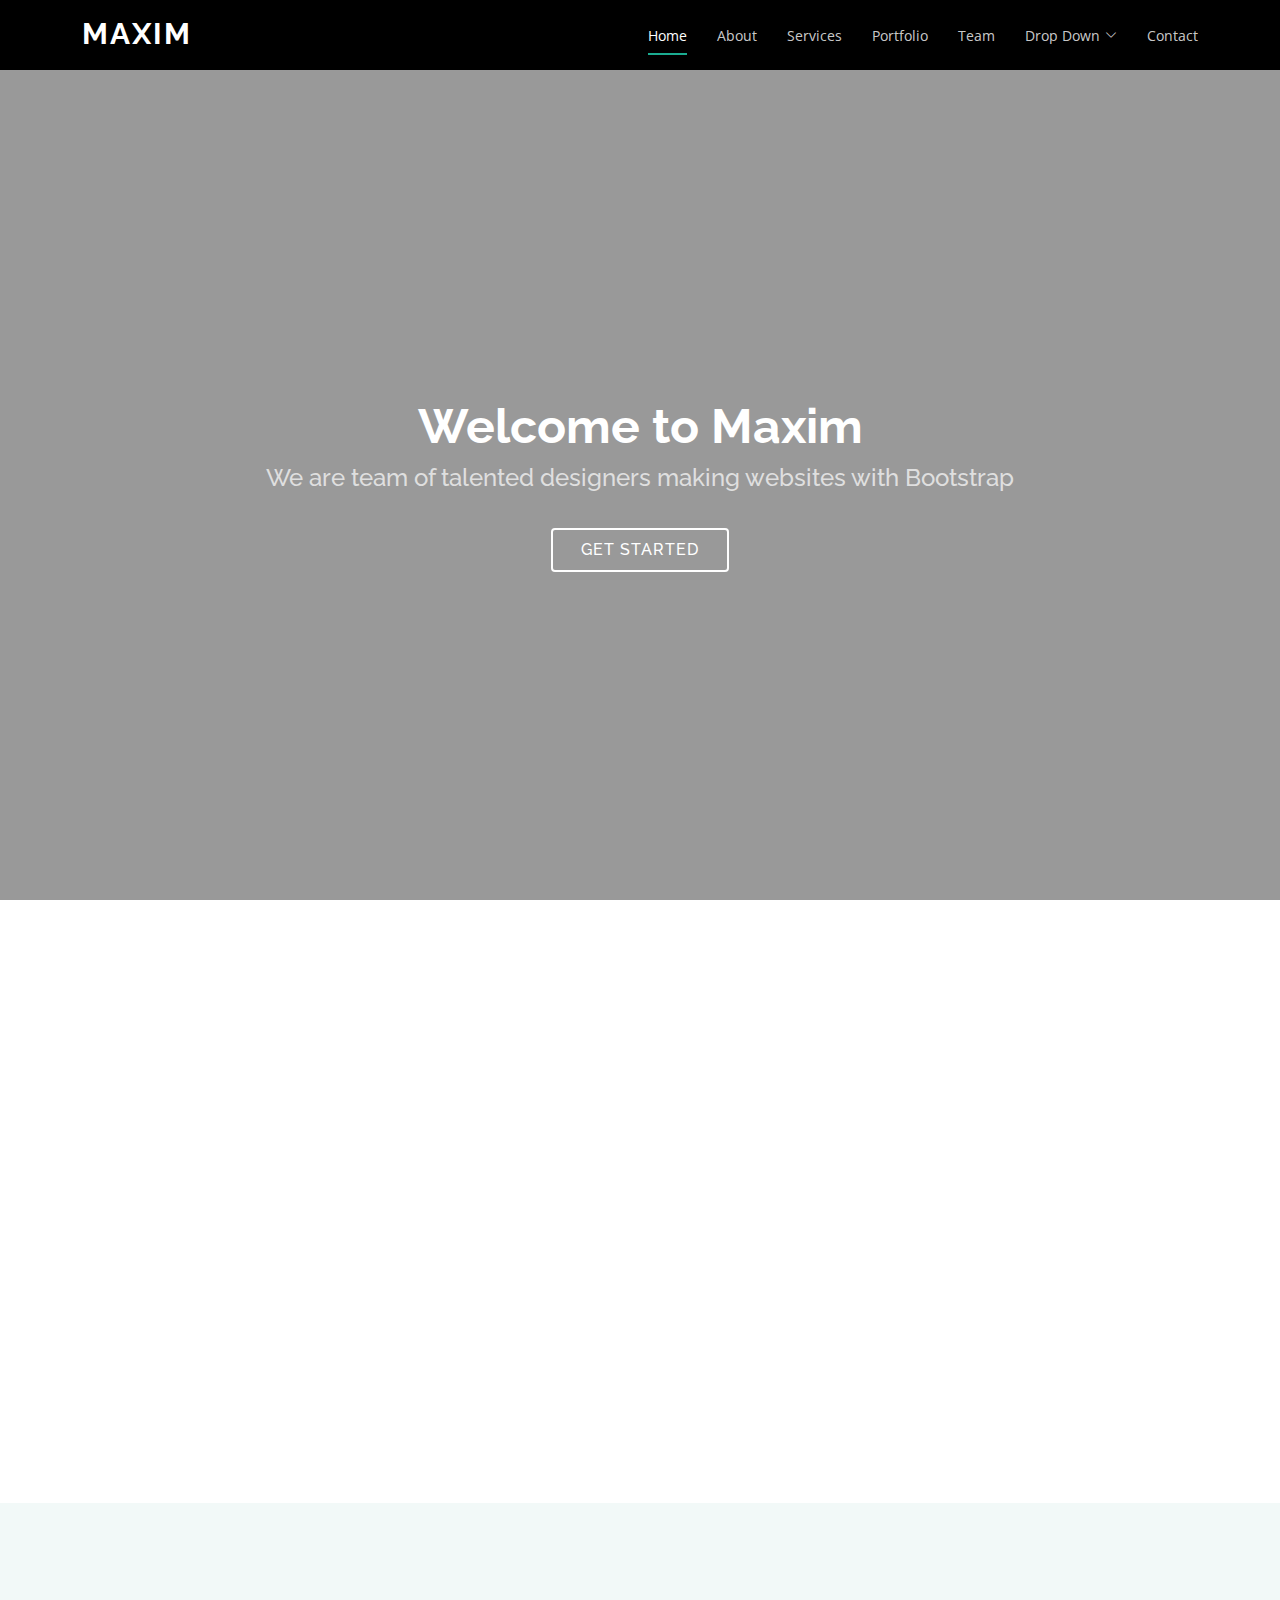
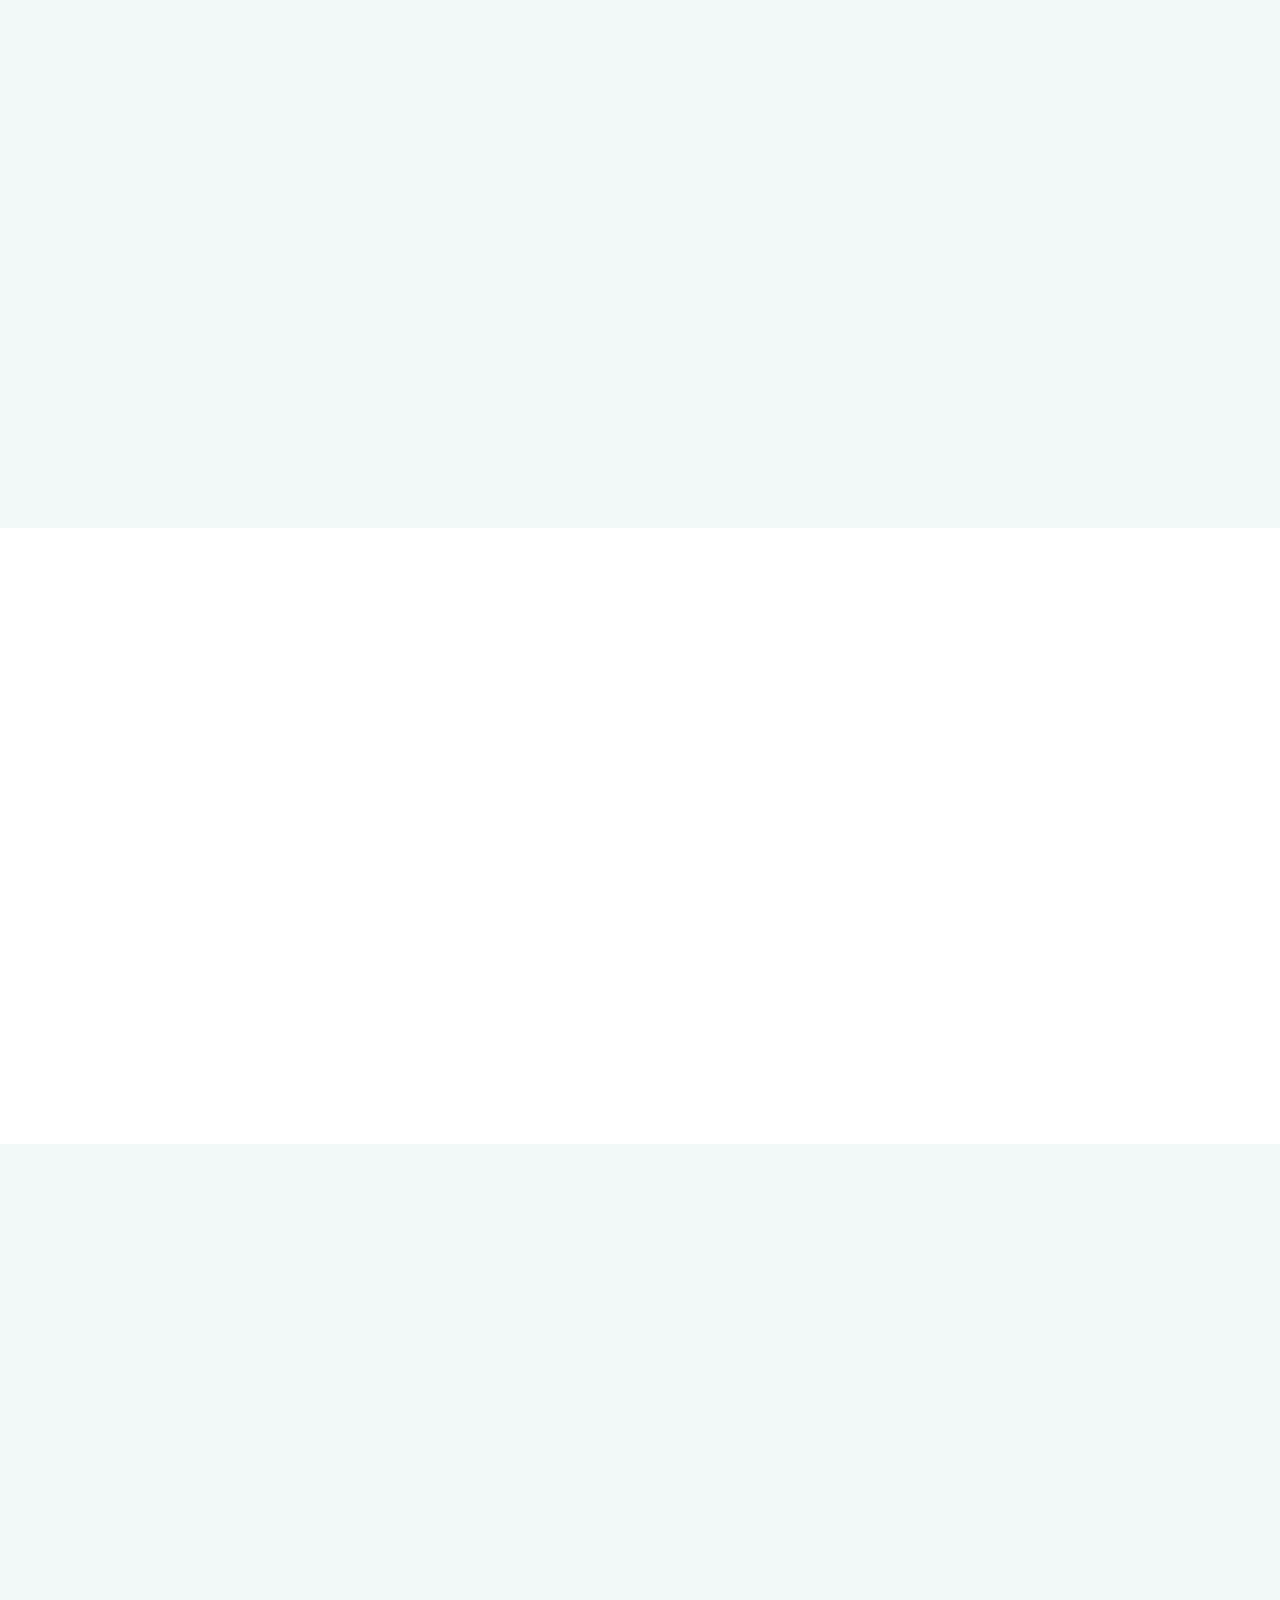
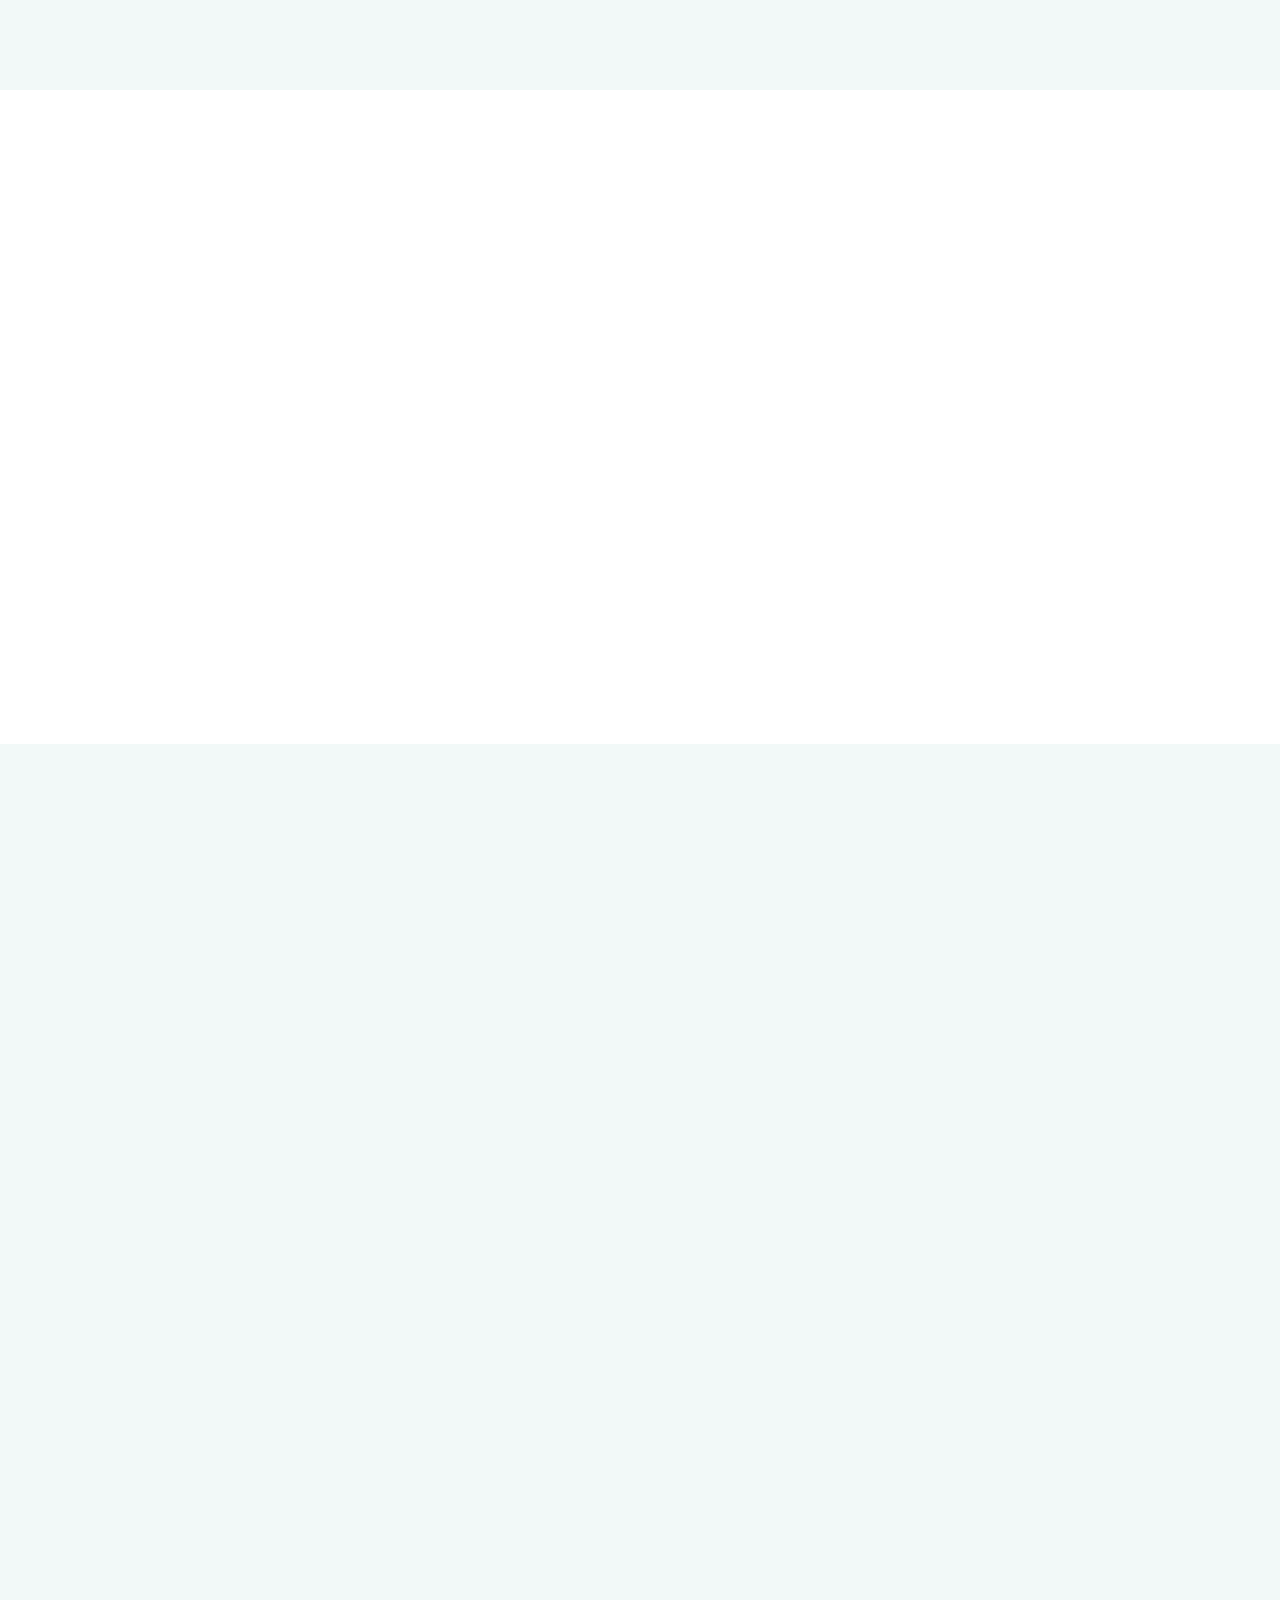
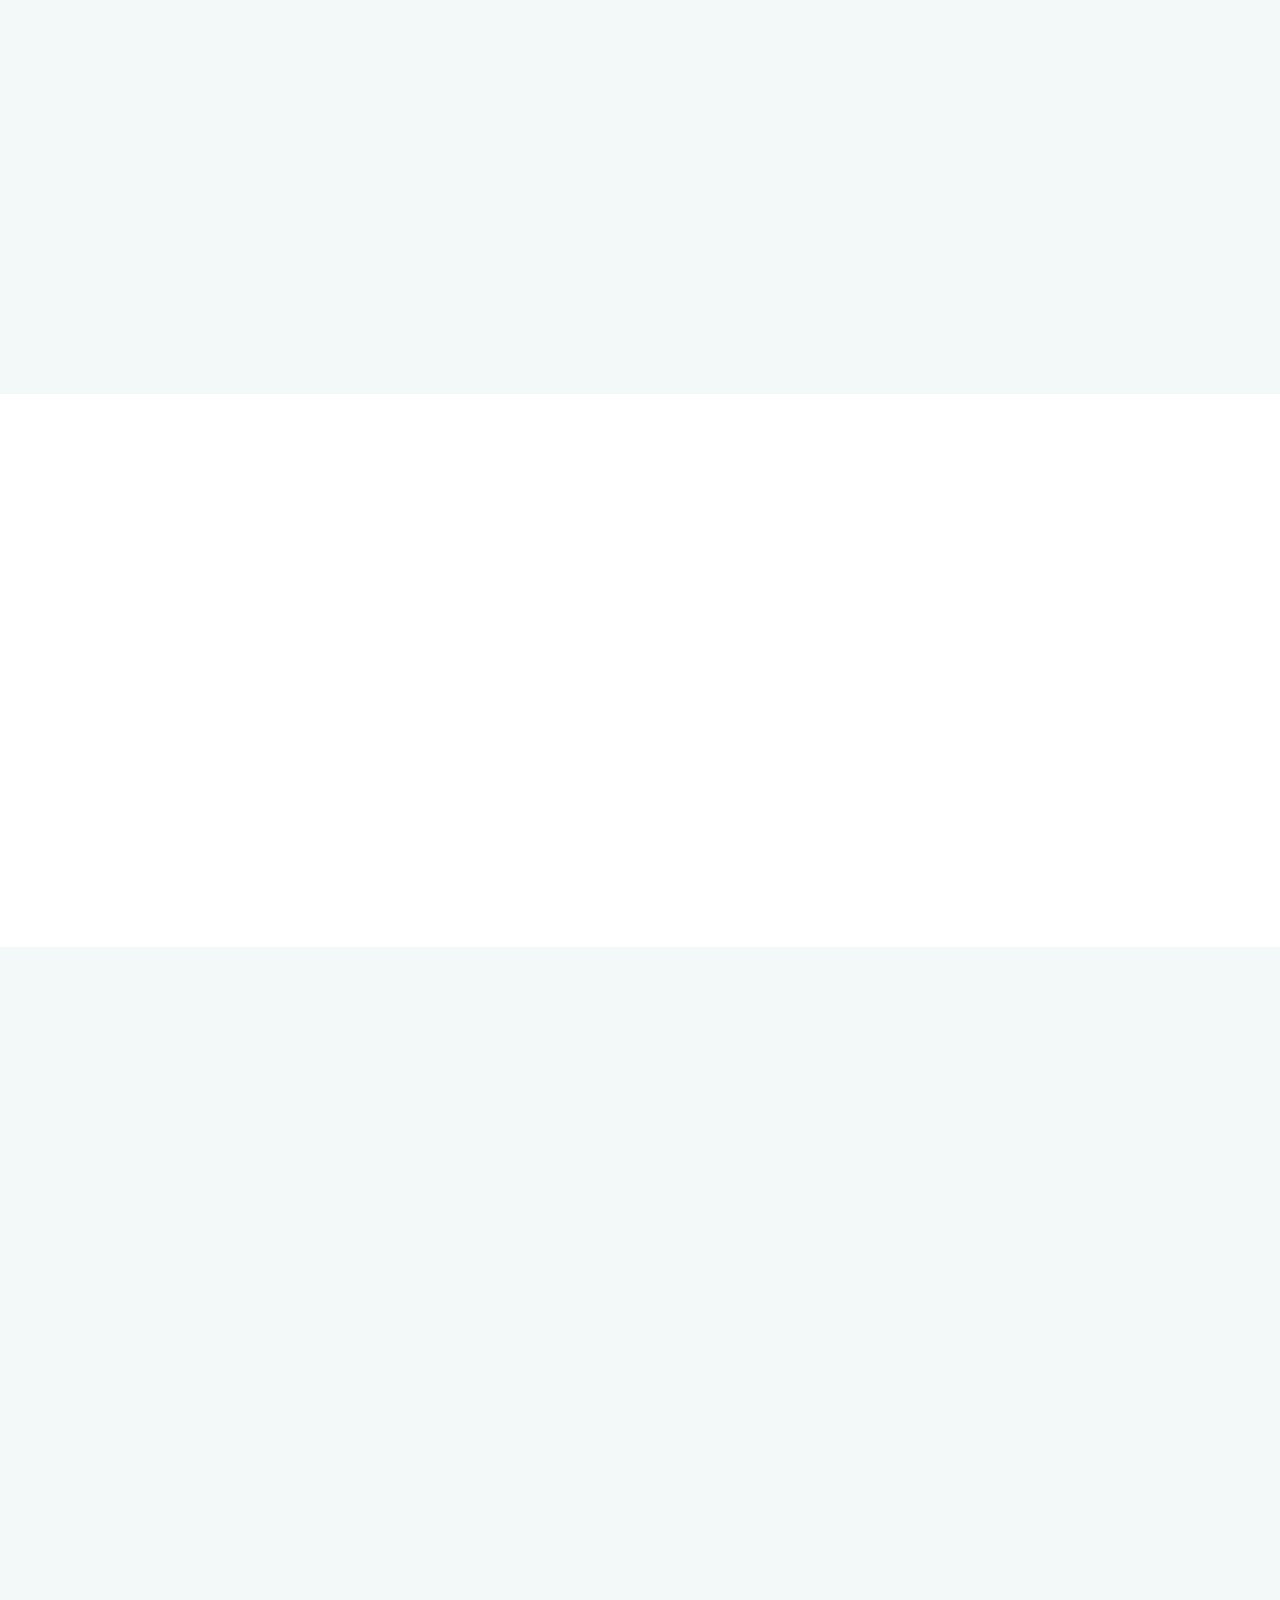
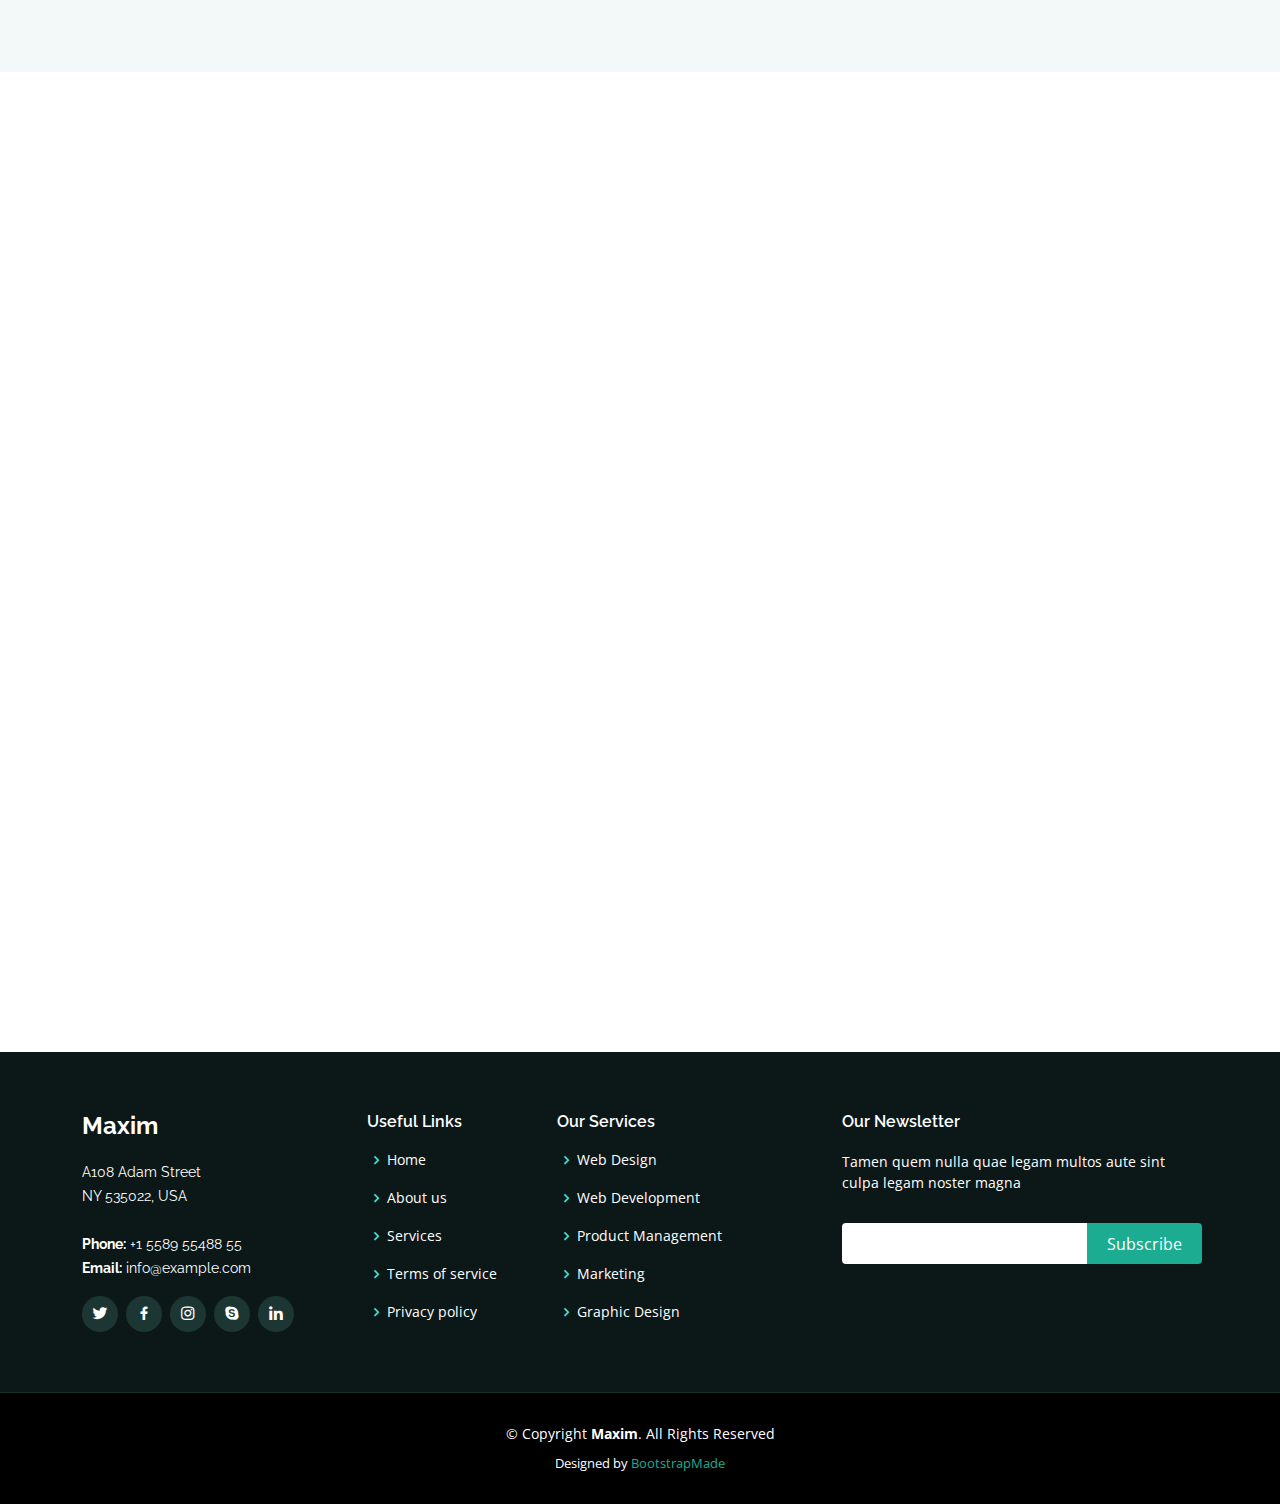
<file: index.html>
<!DOCTYPE html>
<html lang="en">

<head>
  <meta charset="utf-8">
  <meta content="width=device-width, initial-scale=1.0" name="viewport">

  <title>Maxim Bootstrap Template - Index</title>
  <meta content="" name="description">
  <meta content="" name="keywords">

  <!-- Favicons -->
  <link href="assets/img/favicon.png" rel="icon">
  <link href="assets/img/apple-touch-icon.png" rel="apple-touch-icon">

  <!-- Google Fonts -->
  <link href="https://fonts.googleapis.com/css?family=Open+Sans:300,300i,400,400i,600,600i,700,700i|Raleway:300,300i,400,400i,500,500i,600,600i,700,700i|Poppins:300,300i,400,400i,500,500i,600,600i,700,700i" rel="stylesheet">

  <!-- Vendor CSS Files -->
  <link href="assets/vendor/aos/aos.css" rel="stylesheet">
  <link href="assets/vendor/bootstrap/css/bootstrap.min.css" rel="stylesheet">
  <link href="assets/vendor/bootstrap-icons/bootstrap-icons.css" rel="stylesheet">
  <link href="assets/vendor/boxicons/css/boxicons.min.css" rel="stylesheet">
  <link href="assets/vendor/glightbox/css/glightbox.min.css" rel="stylesheet">
  <link href="assets/vendor/swiper/swiper-bundle.min.css" rel="stylesheet">

  <!-- Template Main CSS File -->
  <link href="assets/css/style.css" rel="stylesheet">

  <!-- =======================================================
  * Template Name: Maxim
  * Updated: Jul 27 2023 with Bootstrap v5.3.1
  * Template URL: https://bootstrapmade.com/maxim-free-onepage-bootstrap-theme/
  * Author: BootstrapMade.com
  * License: https://bootstrapmade.com/license/
  ======================================================== -->
</head>

<body>

  <!-- ======= Header ======= -->
  <header id="header" class="fixed-top d-flex align-items-center">
    <div class="container d-flex justify-content-between">

      <div class="logo">
        <h1><a href="index.html">Maxim</a></h1>
        <!-- Uncomment below if you prefer to use an image logo -->
        <!-- <a href="index.html"><img src="assets/img/logo.png" alt="" class="img-fluid"></a>-->
      </div>

      <nav id="navbar" class="navbar">
        <ul>
          <li><a class="nav-link scrollto active" href="#hero">Home</a></li>
          <li><a class="nav-link scrollto" href="#about">About</a></li>
          <li><a class="nav-link scrollto" href="#services">Services</a></li>
          <li><a class="nav-link scrollto " href="#portfolio">Portfolio</a></li>
          <li><a class="nav-link scrollto" href="#team">Team</a></li>
          <li class="dropdown"><a href="#"><span>Drop Down</span> <i class="bi bi-chevron-down"></i></a>
            <ul>
              <li><a href="#">Drop Down 1</a></li>
              <li class="dropdown"><a href="#"><span>Deep Drop Down</span> <i class="bi bi-chevron-right"></i></a>
                <ul>
                  <li><a href="#">Deep Drop Down 1</a></li>
                  <li><a href="#">Deep Drop Down 2</a></li>
                  <li><a href="#">Deep Drop Down 3</a></li>
                  <li><a href="#">Deep Drop Down 4</a></li>
                  <li><a href="#">Deep Drop Down 5</a></li>
                </ul>
              </li>
              <li><a href="#">Drop Down 2</a></li>
              <li><a href="#">Drop Down 3</a></li>
              <li><a href="#">Drop Down 4</a></li>
            </ul>
          </li>
          <li><a class="nav-link scrollto" href="#contact">Contact</a></li>
        </ul>
        <i class="bi bi-list mobile-nav-toggle"></i>
      </nav><!-- .navbar -->

    </div>
  </header><!-- End Header -->

  <!-- ======= Hero Section ======= -->
  <section id="hero" class="d-flex flex-column justify-content-center align-items-center">
    <div class="container text-center text-md-left" data-aos="fade-up">
      <h1>Welcome to Maxim</h1>
      <h2>We are team of talented designers making websites with Bootstrap</h2>
      <a href="#about" class="btn-get-started scrollto">Get Started</a>
    </div>
  </section><!-- End Hero -->

  <main id="main">

    <!-- ======= About Section ======= -->
    <section id="about" class="about">
      <div class="container">

        <div class="row">
          <div class="col-xl-6 col-lg-7" data-aos="fade-right">
            <img src="assets/img/about-img.jpg" class="img-fluid" alt="">
          </div>
          <div class="col-xl-6 col-lg-5 pt-5 pt-lg-0">
            <h3 data-aos="fade-up">Voluptatem dignissimos provident</h3>
            <p data-aos="fade-up">
              Lorem ipsum dolor sit amet, consectetur adipiscing elit, sed do eiusmod tempor incididunt ut labore et dolore magna aliqua.
            </p>
            <div class="icon-box" data-aos="fade-up">
              <i class="bx bx-receipt"></i>
              <h4>Corporis voluptates sit</h4>
              <p>Consequuntur sunt aut quasi enim aliquam quae harum pariatur laboris nisi ut aliquip</p>
            </div>

            <div class="icon-box" data-aos="fade-up" data-aos-delay="100">
              <i class="bx bx-cube-alt"></i>
              <h4>Ullamco laboris nisi</h4>
              <p>Excepteur sint occaecat cupidatat non proident, sunt in culpa qui officia deserunt</p>
            </div>

            <div class="icon-box" data-aos="fade-up" data-aos-delay="200">
              <i class="bx bx-cube-alt"></i>
              <h4>Ullamco laboris nisi</h4>
              <p>Excepteur sint occaecat cupidatat non proident, sunt in culpa qui officia deserunt</p>
            </div>

          </div>
        </div>

      </div>
    </section><!-- End About Section -->

    <!-- ======= Steps Section ======= -->
    <section id="steps" class="steps section-bg">
      <div class="container">

        <div class="row no-gutters">

          <div class="col-lg-4 col-md-6 content-item" data-aos="fade-in">
            <span>01</span>
            <h4>Lorem Ipsum</h4>
            <p>Ulamco laboris nisi ut aliquip ex ea commodo consequat. Et consectetur ducimus vero placeat</p>
          </div>

          <div class="col-lg-4 col-md-6 content-item" data-aos="fade-in" data-aos-delay="100">
            <span>02</span>
            <h4>Repellat Nihil</h4>
            <p>Dolorem est fugiat occaecati voluptate velit esse. Dicta veritatis dolor quod et vel dire leno para dest</p>
          </div>

          <div class="col-lg-4 col-md-6 content-item" data-aos="fade-in" data-aos-delay="200">
            <span>03</span>
            <h4> Ad ad velit qui</h4>
            <p>Molestiae officiis omnis illo asperiores. Aut doloribus vitae sunt debitis quo vel nam quis</p>
          </div>

          <div class="col-lg-4 col-md-6 content-item" data-aos="fade-in" data-aos-delay="300">
            <span>04</span>
            <h4>Repellendus molestiae</h4>
            <p>Inventore quo sint a sint rerum. Distinctio blanditiis deserunt quod soluta quod nam mider lando casa</p>
          </div>

          <div class="col-lg-4 col-md-6 content-item" data-aos="fade-in" data-aos-delay="400">
            <span>05</span>
            <h4>Sapiente Magnam</h4>
            <p>Vitae dolorem in deleniti ipsum omnis tempore voluptatem. Qui possimus est repellendus est quibusdam</p>
          </div>

          <div class="col-lg-4 col-md-6 content-item" data-aos="fade-in" data-aos-delay="500">
            <span>06</span>
            <h4>Facilis Impedit</h4>
            <p>Quis eum numquam veniam ea voluptatibus voluptas. Excepturi aut nostrum repudiandae voluptatibus corporis sequi</p>
          </div>

        </div>

      </div>
    </section><!-- End Steps Section -->

    <!-- ======= Features Section ======= -->
    <section id="features" class="features">
      <div class="container">

        <div class="row">
          <div class="col-lg-4 mb-5 mb-lg-0" data-aos="fade-right">
            <ul class="nav nav-tabs flex-column">
              <li class="nav-item">
                <a class="nav-link active show" data-bs-toggle="tab" href="#tab-1">
                  <h4>Modi sit est</h4>
                  <p>Quis excepturi porro totam sint earum quo nulla perspiciatis eius.</p>
                </a>
              </li>
              <li class="nav-item mt-2">
                <a class="nav-link" data-bs-toggle="tab" href="#tab-2">
                  <h4>Unde praesentium sed</h4>
                  <p>Voluptas vel esse repudiandae quo excepturi.</p>
                </a>
              </li>
              <li class="nav-item mt-2">
                <a class="nav-link" data-bs-toggle="tab" href="#tab-3">
                  <h4>Pariatur explicabo vel</h4>
                  <p>Velit veniam ipsa sit nihil blanditiis mollitia natus.</p>
                </a>
              </li>
              <li class="nav-item mt-2">
                <a class="nav-link" data-bs-toggle="tab" href="#tab-4">
                  <h4>Nostrum qui quasi</h4>
                  <p>Ratione hic sapiente nostrum doloremque illum nulla praesentium id</p>
                </a>
              </li>
            </ul>
          </div>
          <div class="col-lg-7 ml-auto" data-aos="fade-left">
            <div class="tab-content">
              <div class="tab-pane active show" id="tab-1">
                <figure>
                  <img src="assets/img/features-1.png" alt="" class="img-fluid">
                </figure>
              </div>
              <div class="tab-pane" id="tab-2">
                <figure>
                  <img src="assets/img/features-2.png" alt="" class="img-fluid">
                </figure>
              </div>
              <div class="tab-pane" id="tab-3">
                <figure>
                  <img src="assets/img/features-3.png" alt="" class="img-fluid">
                </figure>
              </div>
              <div class="tab-pane" id="tab-4">
                <figure>
                  <img src="assets/img/features-4.png" alt="" class="img-fluid">
                </figure>
              </div>
            </div>
          </div>
        </div>

      </div>
    </section><!-- End Features Section -->

    <!-- ======= Services Section ======= -->
    <section id="services" class="services section-bg">
      <div class="container">

        <div class="section-title" data-aos="fade-up">
          <h2>Services</h2>
          <p>Magnam dolores commodi suscipit. Necessitatibus eius consequatur ex aliquid fuga eum quidem. Sit sint consectetur velit. Quisquam quos quisquam cupiditate. Et nemo qui impedit suscipit alias ea. Quia fugiat sit in iste officiis commodi quidem hic quas.</p>
        </div>

        <div class="row">
          <div class="col-md-6 col-lg-3 d-flex align-items-stretch mb-5 mb-lg-0" data-aos="fade-up">
            <div class="icon-box icon-box-pink">
              <div class="icon"><i class="bx bxl-dribbble"></i></div>
              <h4 class="title"><a href="">Lorem Ipsum</a></h4>
              <p class="description">Voluptatum deleniti atque corrupti quos dolores et quas molestias excepturi sint occaecati cupiditate</p>
            </div>
          </div>

          <div class="col-md-6 col-lg-3 d-flex align-items-stretch mb-5 mb-lg-0" data-aos="fade-up" data-aos-delay="100">
            <div class="icon-box icon-box-cyan">
              <div class="icon"><i class="bx bx-file"></i></div>
              <h4 class="title"><a href="">Sed ut perspiciatis</a></h4>
              <p class="description">Duis aute irure dolor in reprehenderit in voluptate velit esse cillum dolore eu fugiat nulla</p>
            </div>
          </div>

          <div class="col-md-6 col-lg-3 d-flex align-items-stretch mb-5 mb-lg-0" data-aos="fade-up" data-aos-delay="200">
            <div class="icon-box icon-box-green">
              <div class="icon"><i class="bx bx-tachometer"></i></div>
              <h4 class="title"><a href="">Magni Dolores</a></h4>
              <p class="description">Excepteur sint occaecat cupidatat non proident, sunt in culpa qui officia deserunt mollit anim</p>
            </div>
          </div>

          <div class="col-md-6 col-lg-3 d-flex align-items-stretch mb-5 mb-lg-0" data-aos="fade-up" data-aos-delay="300">
            <div class="icon-box icon-box-blue">
              <div class="icon"><i class="bx bx-world"></i></div>
              <h4 class="title"><a href="">Nemo Enim</a></h4>
              <p class="description">At vero eos et accusamus et iusto odio dignissimos ducimus qui blanditiis praesentium voluptatum</p>
            </div>
          </div>

        </div>

      </div>
    </section><!-- End Services Section -->

    <!-- ======= Testimonials Section ======= -->
    <section id="testimonials" class="testimonials">
      <div class="container">

        <div class="section-title" data-aos="fade-up">
          <h2>Testimonials</h2>
          <p>Magnam dolores commodi suscipit. Necessitatibus eius consequatur ex aliquid fuga eum quidem. Sit sint consectetur velit. Quisquam quos quisquam cupiditate. Et nemo qui impedit suscipit alias ea. Quia fugiat sit in iste officiis commodi quidem hic quas.</p>
        </div>

        <div class="testimonials-slider swiper" data-aos="fade-up" data-aos-delay="100">
          <div class="swiper-wrapper">

            <div class="swiper-slide">
              <div class="testimonial-item">
                <p>
                  <i class="bx bxs-quote-alt-left quote-icon-left"></i>
                  Proin iaculis purus consequat sem cure digni ssim donec porttitora entum suscipit rhoncus. Accusantium quam, ultricies eget id, aliquam eget nibh et. Maecen aliquam, risus at semper.
                  <i class="bx bxs-quote-alt-right quote-icon-right"></i>
                </p>
                <img src="assets/img/testimonials/testimonials-1.jpg" class="testimonial-img" alt="">
                <h3>Saul Goodman</h3>
                <h4>Ceo &amp; Founder</h4>
              </div>
            </div><!-- End testimonial item -->

            <div class="swiper-slide">
              <div class="testimonial-item">
                <p>
                  <i class="bx bxs-quote-alt-left quote-icon-left"></i>
                  Export tempor illum tamen malis malis eram quae irure esse labore quem cillum quid cillum eram malis quorum velit fore eram velit sunt aliqua noster fugiat irure amet legam anim culpa.
                  <i class="bx bxs-quote-alt-right quote-icon-right"></i>
                </p>
                <img src="assets/img/testimonials/testimonials-2.jpg" class="testimonial-img" alt="">
                <h3>Sara Wilsson</h3>
                <h4>Designer</h4>
              </div>
            </div><!-- End testimonial item -->

            <div class="swiper-slide">
              <div class="testimonial-item">
                <p>
                  <i class="bx bxs-quote-alt-left quote-icon-left"></i>
                  Enim nisi quem export duis labore cillum quae magna enim sint quorum nulla quem veniam duis minim tempor labore quem eram duis noster aute amet eram fore quis sint minim.
                  <i class="bx bxs-quote-alt-right quote-icon-right"></i>
                </p>
                <img src="assets/img/testimonials/testimonials-3.jpg" class="testimonial-img" alt="">
                <h3>Jena Karlis</h3>
                <h4>Store Owner</h4>
              </div>
            </div><!-- End testimonial item -->

            <div class="swiper-slide">
              <div class="testimonial-item">
                <p>
                  <i class="bx bxs-quote-alt-left quote-icon-left"></i>
                  Fugiat enim eram quae cillum dolore dolor amet nulla culpa multos export minim fugiat minim velit minim dolor enim duis veniam ipsum anim magna sunt elit fore quem dolore labore illum veniam.
                  <i class="bx bxs-quote-alt-right quote-icon-right"></i>
                </p>
                <img src="assets/img/testimonials/testimonials-4.jpg" class="testimonial-img" alt="">
                <h3>Matt Brandon</h3>
                <h4>Freelancer</h4>
              </div>
            </div><!-- End testimonial item -->

            <div class="swiper-slide">
              <div class="testimonial-item">
                <p>
                  <i class="bx bxs-quote-alt-left quote-icon-left"></i>
                  Quis quorum aliqua sint quem legam fore sunt eram irure aliqua veniam tempor noster veniam enim culpa labore duis sunt culpa nulla illum cillum fugiat legam esse veniam culpa fore nisi cillum quid.
                  <i class="bx bxs-quote-alt-right quote-icon-right"></i>
                </p>
                <img src="assets/img/testimonials/testimonials-5.jpg" class="testimonial-img" alt="">
                <h3>John Larson</h3>
                <h4>Entrepreneur</h4>
              </div>
            </div><!-- End testimonial item -->

          </div>
          <div class="swiper-pagination"></div>
        </div>

      </div>
    </section><!-- End Testimonials Section -->

    <!-- ======= Portfolio Section ======= -->
    <section id="portfolio" class="portfolio section-bg">
      <div class="container">

        <div class="section-title" data-aos="fade-up">
          <h2>Portfolio</h2>
          <p>Magnam dolores commodi suscipit. Necessitatibus eius consequatur ex aliquid fuga eum quidem. Sit sint consectetur velit. Quisquam quos quisquam cupiditate. Et nemo qui impedit suscipit alias ea. Quia fugiat sit in iste officiis commodi quidem hic quas.</p>
        </div>

        <div class="row" data-aos="fade-up">
          <div class="col-lg-12 d-flex justify-content-center">
            <ul id="portfolio-flters">
              <li data-filter="*" class="filter-active">All</li>
              <li data-filter=".filter-app">App</li>
              <li data-filter=".filter-card">Card</li>
              <li data-filter=".filter-web">Web</li>
            </ul>
          </div>
        </div>

        <div class="row portfolio-container" data-aos="fade-up">

          <div class="col-lg-4 col-md-6 portfolio-item filter-app">
            <div class="portfolio-wrap">
              <img src="assets/img/portfolio/portfolio-1.jpg" class="img-fluid" alt="">
              <div class="portfolio-info">
                <h4>App 1</h4>
                <p>App</p>
                <div class="portfolio-links">
                  <a href="assets/img/portfolio/portfolio-1.jpg" data-gallery="portfolioGallery" class="portfolio-lightbox" title="App 1"><i class="bx bx-plus"></i></a>
                  <a href="portfolio-details.html" title="More Details"><i class="bx bx-link"></i></a>
                </div>
              </div>
            </div>
          </div>

          <div class="col-lg-4 col-md-6 portfolio-item filter-web">
            <div class="portfolio-wrap">
              <img src="assets/img/portfolio/portfolio-2.jpg" class="img-fluid" alt="">
              <div class="portfolio-info">
                <h4>Web 3</h4>
                <p>Web</p>
                <div class="portfolio-links">
                  <a href="assets/img/portfolio/portfolio-2.jpg" data-gallery="portfolioGallery" class="portfolio-lightbox" title="Web 3"><i class="bx bx-plus"></i></a>
                  <a href="portfolio-details.html" title="More Details"><i class="bx bx-link"></i></a>
                </div>
              </div>
            </div>
          </div>

          <div class="col-lg-4 col-md-6 portfolio-item filter-app">
            <div class="portfolio-wrap">
              <img src="assets/img/portfolio/portfolio-3.jpg" class="img-fluid" alt="">
              <div class="portfolio-info">
                <h4>App 2</h4>
                <p>App</p>
                <div class="portfolio-links">
                  <a href="assets/img/portfolio/portfolio-3.jpg" data-gallery="portfolioGallery" class="portfolio-lightbox" title="App 2"><i class="bx bx-plus"></i></a>
                  <a href="portfolio-details.html" title="More Details"><i class="bx bx-link"></i></a>
                </div>
              </div>
            </div>
          </div>

          <div class="col-lg-4 col-md-6 portfolio-item filter-card">
            <div class="portfolio-wrap">
              <img src="assets/img/portfolio/portfolio-4.jpg" class="img-fluid" alt="">
              <div class="portfolio-info">
                <h4>Card 2</h4>
                <p>Card</p>
                <div class="portfolio-links">
                  <a href="assets/img/portfolio/portfolio-4.jpg" data-gallery="portfolioGallery" class="portfolio-lightbox" title="Card 2"><i class="bx bx-plus"></i></a>
                  <a href="portfolio-details.html" title="More Details"><i class="bx bx-link"></i></a>
                </div>
              </div>
            </div>
          </div>

          <div class="col-lg-4 col-md-6 portfolio-item filter-web">
            <div class="portfolio-wrap">
              <img src="assets/img/portfolio/portfolio-5.jpg" class="img-fluid" alt="">
              <div class="portfolio-info">
                <h4>Web 2</h4>
                <p>Web</p>
                <div class="portfolio-links">
                  <a href="assets/img/portfolio/portfolio-5.jpg" data-gallery="portfolioGallery" class="portfolio-lightbox" title="Web 2"><i class="bx bx-plus"></i></a>
                  <a href="portfolio-details.html" title="More Details"><i class="bx bx-link"></i></a>
                </div>
              </div>
            </div>
          </div>

          <div class="col-lg-4 col-md-6 portfolio-item filter-app">
            <div class="portfolio-wrap">
              <img src="assets/img/portfolio/portfolio-6.jpg" class="img-fluid" alt="">
              <div class="portfolio-info">
                <h4>App 3</h4>
                <p>App</p>
                <div class="portfolio-links">
                  <a href="assets/img/portfolio/portfolio-6.jpg" data-gallery="portfolioGallery" class="portfolio-lightbox" title="App 3"><i class="bx bx-plus"></i></a>
                  <a href="portfolio-details.html" title="More Details"><i class="bx bx-link"></i></a>
                </div>
              </div>
            </div>
          </div>

          <div class="col-lg-4 col-md-6 portfolio-item filter-card">
            <div class="portfolio-wrap">
              <img src="assets/img/portfolio/portfolio-7.jpg" class="img-fluid" alt="">
              <div class="portfolio-info">
                <h4>Card 1</h4>
                <p>Card</p>
                <div class="portfolio-links">
                  <a href="assets/img/portfolio/portfolio-7.jpg" data-gallery="portfolioGallery" class="portfolio-lightbox" title="Card 1"><i class="bx bx-plus"></i></a>
                  <a href="portfolio-details.html" title="More Details"><i class="bx bx-link"></i></a>
                </div>
              </div>
            </div>
          </div>

          <div class="col-lg-4 col-md-6 portfolio-item filter-card">
            <div class="portfolio-wrap">
              <img src="assets/img/portfolio/portfolio-8.jpg" class="img-fluid" alt="">
              <div class="portfolio-info">
                <h4>Card 3</h4>
                <p>Card</p>
                <div class="portfolio-links">
                  <a href="assets/img/portfolio/portfolio-8.jpg" data-gallery="portfolioGallery" class="portfolio-lightbox" title="Card 3"><i class="bx bx-plus"></i></a>
                  <a href="portfolio-details.html" title="More Details"><i class="bx bx-link"></i></a>
                </div>
              </div>
            </div>
          </div>

          <div class="col-lg-4 col-md-6 portfolio-item filter-web">
            <div class="portfolio-wrap">
              <img src="assets/img/portfolio/portfolio-9.jpg" class="img-fluid" alt="">
              <div class="portfolio-info">
                <h4>Web 3</h4>
                <p>Web</p>
                <div class="portfolio-links">
                  <a href="assets/img/portfolio/portfolio-9.jpg" data-gallery="portfolioGallery" class="portfolio-lightbox" title="Web 3"><i class="bx bx-plus"></i></a>
                  <a href="portfolio-details.html" title="More Details"><i class="bx bx-link"></i></a>
                </div>
              </div>
            </div>
          </div>

        </div>

      </div>
    </section><!-- End Portfolio Section -->

    <!-- ======= Team Section ======= -->
    <section id="team" class="team">
      <div class="container">

        <div class="section-title" data-aos="fade-up">
          <h2>Team</h2>
          <p>Magnam dolores commodi suscipit. Necessitatibus eius consequatur ex aliquid fuga eum quidem. Sit sint consectetur velit. Quisquam quos quisquam cupiditate. Et nemo qui impedit suscipit alias ea. Quia fugiat sit in iste officiis commodi quidem hic quas.</p>
        </div>

        <div class="row">

          <div class="col-xl-3 col-lg-4 col-md-6" data-aos="fade-up">
            <div class="member">
              <img src="assets/img/team/team-1.jpg" class="img-fluid" alt="">
              <div class="member-info">
                <div class="member-info-content">
                  <h4>Walter White</h4>
                  <span>Chief Executive Officer</span>
                </div>
                <div class="social">
                  <a href=""><i class="bi bi-twitter"></i></a>
                  <a href=""><i class="bi bi-facebook"></i></a>
                  <a href=""><i class="bi bi-instagram"></i></a>
                  <a href=""><i class="bi bi-linkedin"></i></a>
                </div>
              </div>
            </div>
          </div>

          <div class="col-xl-3 col-lg-4 col-md-6" data-aos="fade-up" data-aos-delay="100">
            <div class="member">
              <img src="assets/img/team/team-2.jpg" class="img-fluid" alt="">
              <div class="member-info">
                <div class="member-info-content">
                  <h4>Sarah Jhonson</h4>
                  <span>Product Manager</span>
                </div>
                <div class="social">
                  <a href=""><i class="bi bi-twitter"></i></a>
                  <a href=""><i class="bi bi-facebook"></i></a>
                  <a href=""><i class="bi bi-instagram"></i></a>
                  <a href=""><i class="bi bi-linkedin"></i></a>
                </div>
              </div>
            </div>
          </div>

          <div class="col-xl-3 col-lg-4 col-md-6" data-aos="fade-up" data-aos-delay="200">
            <div class="member">
              <img src="assets/img/team/team-3.jpg" class="img-fluid" alt="">
              <div class="member-info">
                <div class="member-info-content">
                  <h4>William Anderson</h4>
                  <span>CTO</span>
                </div>
                <div class="social">
                  <a href=""><i class="bi bi-twitter"></i></a>
                  <a href=""><i class="bi bi-facebook"></i></a>
                  <a href=""><i class="bi bi-instagram"></i></a>
                  <a href=""><i class="bi bi-linkedin"></i></a>
                </div>
              </div>
            </div>
          </div>

          <div class="col-xl-3 col-lg-4 col-md-6" data-aos="fade-up" data-aos-delay="300">
            <div class="member">
              <img src="assets/img/team/team-4.jpg" class="img-fluid" alt="">
              <div class="member-info">
                <div class="member-info-content">
                  <h4>Amanda Jepson</h4>
                  <span>Accountant</span>
                </div>
                <div class="social">
                  <a href=""><i class="bi bi-twitter"></i></a>
                  <a href=""><i class="bi bi-facebook"></i></a>
                  <a href=""><i class="bi bi-instagram"></i></a>
                  <a href=""><i class="bi bi-linkedin"></i></a>
                </div>
              </div>
            </div>
          </div>

        </div>

      </div>
    </section><!-- End Team Section -->

    <!-- ======= F.A.Q Section ======= -->
    <section id="faq" class="faq section-bg">
      <div class="container">

        <div class="section-title" data-aos="fade-up">
          <h2>F.A.Q</h2>
          <p>Magnam dolores commodi suscipit. Necessitatibus eius consequatur ex aliquid fuga eum quidem. Sit sint consectetur velit. Quisquam quos quisquam cupiditate. Et nemo qui impedit suscipit alias ea. Quia fugiat sit in iste officiis commodi quidem hic quas.</p>
        </div>

        <div class="faq-list">
          <ul>
            <li data-aos="fade-up">
              <i class="bx bx-help-circle icon-help"></i> <a data-bs-toggle="collapse" class="collapse" data-bs-target="#faq-list-1">Non consectetur a erat nam at lectus urna duis? <i class="bx bx-chevron-down icon-show"></i><i class="bx bx-chevron-up icon-close"></i></a>
              <div id="faq-list-1" class="collapse show" data-bs-parent=".faq-list">
                <p>
                  Feugiat pretium nibh ipsum consequat. Tempus iaculis urna id volutpat lacus laoreet non curabitur gravida. Venenatis lectus magna fringilla urna porttitor rhoncus dolor purus non.
                </p>
              </div>
            </li>

            <li data-aos="fade-up" data-aos-delay="100">
              <i class="bx bx-help-circle icon-help"></i> <a data-bs-toggle="collapse" data-bs-target="#faq-list-2" class="collapsed">Feugiat scelerisque varius morbi enim nunc? <i class="bx bx-chevron-down icon-show"></i><i class="bx bx-chevron-up icon-close"></i></a>
              <div id="faq-list-2" class="collapse" data-bs-parent=".faq-list">
                <p>
                  Dolor sit amet consectetur adipiscing elit pellentesque habitant morbi. Id interdum velit laoreet id donec ultrices. Fringilla phasellus faucibus scelerisque eleifend donec pretium. Est pellentesque elit ullamcorper dignissim. Mauris ultrices eros in cursus turpis massa tincidunt dui.
                </p>
              </div>
            </li>

            <li data-aos="fade-up" data-aos-delay="200">
              <i class="bx bx-help-circle icon-help"></i> <a data-bs-toggle="collapse" data-bs-target="#faq-list-3" class="collapsed">Dolor sit amet consectetur adipiscing elit? <i class="bx bx-chevron-down icon-show"></i><i class="bx bx-chevron-up icon-close"></i></a>
              <div id="faq-list-3" class="collapse" data-bs-parent=".faq-list">
                <p>
                  Eleifend mi in nulla posuere sollicitudin aliquam ultrices sagittis orci. Faucibus pulvinar elementum integer enim. Sem nulla pharetra diam sit amet nisl suscipit. Rutrum tellus pellentesque eu tincidunt. Lectus urna duis convallis convallis tellus. Urna molestie at elementum eu facilisis sed odio morbi quis
                </p>
              </div>
            </li>

            <li data-aos="fade-up" data-aos-delay="300">
              <i class="bx bx-help-circle icon-help"></i> <a data-bs-toggle="collapse" data-bs-target="#faq-list-4" class="collapsed">Tempus quam pellentesque nec nam aliquam sem et tortor consequat? <i class="bx bx-chevron-down icon-show"></i><i class="bx bx-chevron-up icon-close"></i></a>
              <div id="faq-list-4" class="collapse" data-bs-parent=".faq-list">
                <p>
                  Molestie a iaculis at erat pellentesque adipiscing commodo. Dignissim suspendisse in est ante in. Nunc vel risus commodo viverra maecenas accumsan. Sit amet nisl suscipit adipiscing bibendum est. Purus gravida quis blandit turpis cursus in.
                </p>
              </div>
            </li>

            <li data-aos="fade-up" data-aos-delay="400">
              <i class="bx bx-help-circle icon-help"></i> <a data-bs-toggle="collapse" data-bs-target="#faq-list-5" class="collapsed">Tortor vitae purus faucibus ornare. Varius vel pharetra vel turpis nunc eget lorem dolor? <i class="bx bx-chevron-down icon-show"></i><i class="bx bx-chevron-up icon-close"></i></a>
              <div id="faq-list-5" class="collapse" data-bs-parent=".faq-list">
                <p>
                  Laoreet sit amet cursus sit amet dictum sit amet justo. Mauris vitae ultricies leo integer malesuada nunc vel. Tincidunt eget nullam non nisi est sit amet. Turpis nunc eget lorem dolor sed. Ut venenatis tellus in metus vulputate eu scelerisque.
                </p>
              </div>
            </li>

          </ul>
        </div>

      </div>
    </section><!-- End F.A.Q Section -->

    <!-- ======= Contact Section ======= -->
    <section id="contact" class="contact">
      <div class="container">

        <div class="section-title" data-aos="fade-up">
          <h2>Contact</h2>
          <p>Magnam dolores commodi suscipit. Necessitatibus eius consequatur ex aliquid fuga eum quidem. Sit sint consectetur velit. Quisquam quos quisquam cupiditate. Et nemo qui impedit suscipit alias ea. Quia fugiat sit in iste officiis commodi quidem hic quas.</p>
        </div>

        <div class="row no-gutters justify-content-center" data-aos="fade-up">

          <div class="col-lg-5 d-flex align-items-stretch">
            <div class="info">
              <div class="address">
                <i class="bi bi-geo-alt"></i>
                <h4>Location:</h4>
                <p>A108 Adam Street, New York, NY 535022</p>
              </div>

              <div class="email mt-4">
                <i class="bi bi-envelope"></i>
                <h4>Email:</h4>
                <p>info@example.com</p>
              </div>

              <div class="phone mt-4">
                <i class="bi bi-phone"></i>
                <h4>Call:</h4>
                <p>+1 5589 55488 55s</p>
              </div>

            </div>

          </div>

          <div class="col-lg-5 d-flex align-items-stretch">
            <iframe style="border:0; width: 100%; height: 270px;" src="https://www.google.com/maps/embed?pb=!1m14!1m8!1m3!1d12097.433213460943!2d-74.0062269!3d40.7101282!3m2!1i1024!2i768!4f13.1!3m3!1m2!1s0x0%3A0xb89d1fe6bc499443!2sDowntown+Conference+Center!5e0!3m2!1smk!2sbg!4v1539943755621" frameborder="0" allowfullscreen></iframe>
          </div>

        </div>

        <div class="row mt-5 justify-content-center" data-aos="fade-up">
          <div class="col-lg-10">
            <form action="forms/contact.php" method="post" role="form" class="php-email-form">
              <div class="row">
                <div class="col-md-6 form-group">
                  <input type="text" name="name" class="form-control" id="name" placeholder="Your Name" required>
                </div>
                <div class="col-md-6 form-group mt-3 mt-md-0">
                  <input type="email" class="form-control" name="email" id="email" placeholder="Your Email" required>
                </div>
              </div>
              <div class="form-group mt-3">
                <input type="text" class="form-control" name="subject" id="subject" placeholder="Subject" required>
              </div>
              <div class="form-group mt-3">
                <textarea class="form-control" name="message" rows="5" placeholder="Message" required></textarea>
              </div>
              <div class="my-3">
                <div class="loading">Loading</div>
                <div class="error-message"></div>
                <div class="sent-message">Your message has been sent. Thank you!</div>
              </div>
              <div class="text-center"><button type="submit">Send Message</button></div>
            </form>
          </div>

        </div>

      </div>
    </section><!-- End Contact Section -->

  </main><!-- End #main -->

  <!-- ======= Footer ======= -->
  <footer id="footer">
    <div class="footer-top">
      <div class="container">
        <div class="row">

          <div class="col-lg-3 col-md-6">
            <div class="footer-info">
              <h3>Maxim</h3>
              <p>
                A108 Adam Street <br>
                NY 535022, USA<br><br>
                <strong>Phone:</strong> +1 5589 55488 55<br>
                <strong>Email:</strong> info@example.com<br>
              </p>
              <div class="social-links mt-3">
                <a href="#" class="twitter"><i class="bx bxl-twitter"></i></a>
                <a href="#" class="facebook"><i class="bx bxl-facebook"></i></a>
                <a href="#" class="instagram"><i class="bx bxl-instagram"></i></a>
                <a href="#" class="google-plus"><i class="bx bxl-skype"></i></a>
                <a href="#" class="linkedin"><i class="bx bxl-linkedin"></i></a>
              </div>
            </div>
          </div>

          <div class="col-lg-2 col-md-6 footer-links">
            <h4>Useful Links</h4>
            <ul>
              <li><i class="bx bx-chevron-right"></i> <a href="#">Home</a></li>
              <li><i class="bx bx-chevron-right"></i> <a href="#">About us</a></li>
              <li><i class="bx bx-chevron-right"></i> <a href="#">Services</a></li>
              <li><i class="bx bx-chevron-right"></i> <a href="#">Terms of service</a></li>
              <li><i class="bx bx-chevron-right"></i> <a href="#">Privacy policy</a></li>
            </ul>
          </div>

          <div class="col-lg-3 col-md-6 footer-links">
            <h4>Our Services</h4>
            <ul>
              <li><i class="bx bx-chevron-right"></i> <a href="#">Web Design</a></li>
              <li><i class="bx bx-chevron-right"></i> <a href="#">Web Development</a></li>
              <li><i class="bx bx-chevron-right"></i> <a href="#">Product Management</a></li>
              <li><i class="bx bx-chevron-right"></i> <a href="#">Marketing</a></li>
              <li><i class="bx bx-chevron-right"></i> <a href="#">Graphic Design</a></li>
            </ul>
          </div>

          <div class="col-lg-4 col-md-6 footer-newsletter">
            <h4>Our Newsletter</h4>
            <p>Tamen quem nulla quae legam multos aute sint culpa legam noster magna</p>
            <form action="" method="post">
              <input type="email" name="email"><input type="submit" value="Subscribe">
            </form>

          </div>

        </div>
      </div>
    </div>

    <div class="container">
      <div class="copyright">
        &copy; Copyright <strong><span>Maxim</span></strong>. All Rights Reserved
      </div>
      <div class="credits">
        <!-- All the links in the footer should remain intact. -->
        <!-- You can delete the links only if you purchased the pro version. -->
        <!-- Licensing information: https://bootstrapmade.com/license/ -->
        <!-- Purchase the pro version with working PHP/AJAX contact form: https://bootstrapmade.com/maxim-free-onepage-bootstrap-theme/ -->
        Designed by <a href="https://bootstrapmade.com/">BootstrapMade</a>
      </div>
    </div>
  </footer><!-- End Footer -->

  <a href="#" class="back-to-top d-flex align-items-center justify-content-center"><i class="bi bi-arrow-up-short"></i></a>

  <!-- Vendor JS Files -->
  <script src="assets/vendor/aos/aos.js"></script>
  <script src="assets/vendor/bootstrap/js/bootstrap.bundle.min.js"></script>
  <script src="assets/vendor/glightbox/js/glightbox.min.js"></script>
  <script src="assets/vendor/isotope-layout/isotope.pkgd.min.js"></script>
  <script src="assets/vendor/swiper/swiper-bundle.min.js"></script>
  <script src="assets/vendor/php-email-form/validate.js"></script>

  <!-- Template Main JS File -->
  <script src="assets/js/main.js"></script>

</body>

</html>
</file>
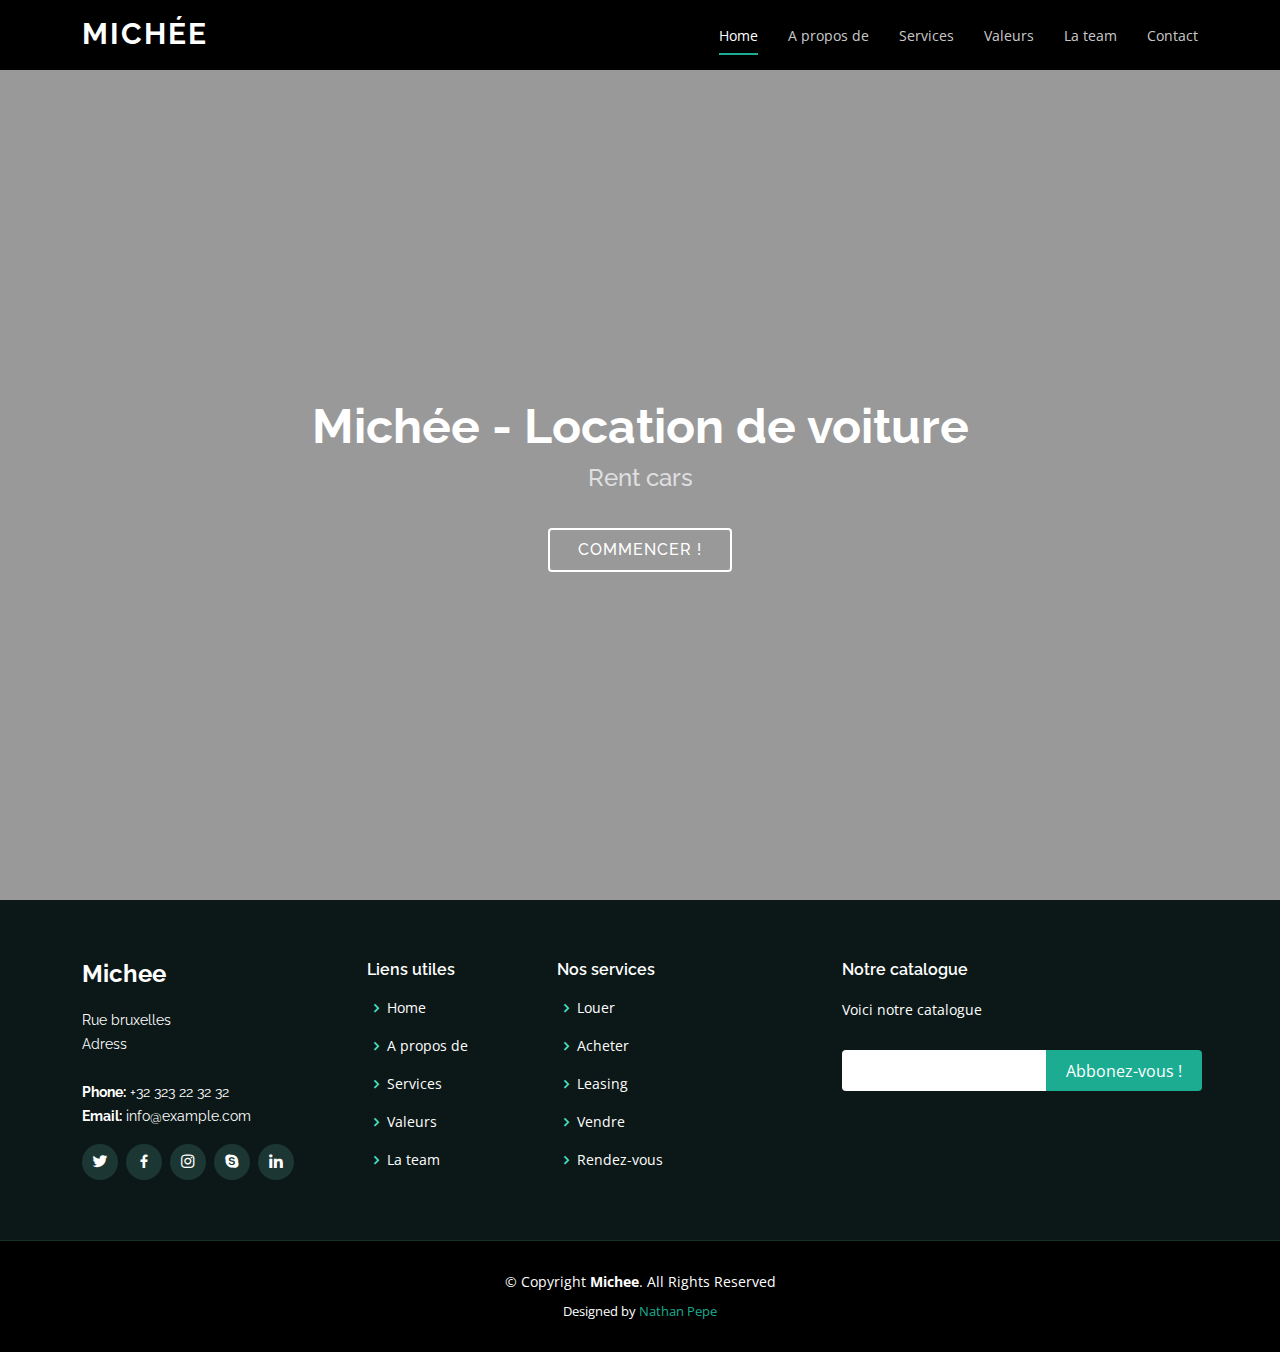
<file: index-michée.html>
<!DOCTYPE html>
<html lang="en">

<head>
  <meta charset="utf-8">
  <meta content="width=device-width, initial-scale=1.0" name="viewport">

  <title>Location de voiture</title>
  <meta content="" name="description">
  <meta content="" name="keywords">

  <!-- Favicons -->
  <link href="assets/img/favicon.png" rel="icon">
  <link href="assets/img/apple-touch-icon.png" rel="apple-touch-icon">

  <!-- Google Fonts -->
  <link href="https://fonts.googleapis.com/css?family=Open+Sans:300,300i,400,400i,600,600i,700,700i|Raleway:300,300i,400,400i,500,500i,600,600i,700,700i|Poppins:300,300i,400,400i,500,500i,600,600i,700,700i" rel="stylesheet">

  <!-- Vendor CSS Files -->
  <link href="assets/vendor/aos/aos.css" rel="stylesheet">
  <link href="assets/vendor/bootstrap/css/bootstrap.min.css" rel="stylesheet">
  <link href="assets/vendor/bootstrap-icons/bootstrap-icons.css" rel="stylesheet">
  <link href="assets/vendor/boxicons/css/boxicons.min.css" rel="stylesheet">
  <link href="assets/vendor/glightbox/css/glightbox.min.css" rel="stylesheet">
  <link href="assets/vendor/swiper/swiper-bundle.min.css" rel="stylesheet">

  <!-- Template Main CSS File -->
  <link href="assets/css/style.css" rel="stylesheet">

</head>

<body>

    <!-- ======= Header ======= -->
    <header id="header" class="fixed-top d-flex align-items-center">
      <div class="container d-flex justify-content-between">
  
        <div class="logo">
          <h1><a href="index.html">Michée</a></h1>
          <!-- Uncomment below if you prefer to use an image logo -->
          <!-- <a href="index.html"><img src="assets/img/logo.png" alt="" class="img-fluid"></a>-->
        </div>
  
        <nav id="navbar" class="navbar">
          <ul>
            <li><a class="nav-link scrollto active" href="#hero">Home</a></li>
            <li><a class="nav-link scrollto" href="#about">A propos de</a></li>
            <li><a class="nav-link scrollto" href="#services">Services</a></li>
            <li><a class="nav-link scrollto " href="#portfolio">Valeurs</a></li>
            <li><a class="nav-link scrollto" href="#team">La team</a></li>
            <!-- <li class="dropdown"><a href="#"><span>Drop Down</span> <i class="bi bi-chevron-down"></i></a>
              <ul>
                <li><a href="#">Drop Down 1</a></li>
                <li class="dropdown"><a href="#"><span>Deep Drop Down</span> <i class="bi bi-chevron-right"></i></a>
                  <ul>
                    <li><a href="#">Deep Drop Down 1</a></li>
                    <li><a href="#">Deep Drop Down 2</a></li>
                    <li><a href="#">Deep Drop Down 3</a></li>
                    <li><a href="#">Deep Drop Down 4</a></li>
                    <li><a href="#">Deep Drop Down 5</a></li>
                  </ul>
                </li>
                <li><a href="#">Drop Down 2</a></li>
                <li><a href="#">Drop Down 3</a></li>
                <li><a href="#">Drop Down 4</a></li>
              </ul>
            </li> -->
            <li><a class="nav-link scrollto" href="#contact">Contact</a></li>
          </ul>
          <i class="bi bi-list mobile-nav-toggle"></i>
        </nav><!-- .navbar -->
  
      </div>
    </header><!-- End Header -->
  
    <!-- ======= Hero Section ======= -->
    <section id="hero" class="d-flex flex-column justify-content-center align-items-center">
      <div class="container text-center text-md-left" data-aos="fade-up">
        <h1>Michée - Location de voiture</h1>
        <h2>Rent cars</h2>
        <a href="#about" class="btn-get-started scrollto">Commencer !</a>
      </div>
    </section><!-- End Hero -->
  
    <main id="main">

      <!-- ======= Footer ======= -->
  <footer id="footer">
    <div class="footer-top">
      <div class="container">
        <div class="row">

          <div class="col-lg-3 col-md-6">
            <div class="footer-info">
              <h3>Michee</h3>
              <p>
                Rue bruxelles <br>
                Adress<br><br>
                <strong>Phone:</strong> +32 323 22 32 32<br>
                <strong>Email:</strong> info@example.com<br>
              </p>
              <div class="social-links mt-3">
                <a href="#" class="twitter"><i class="bx bxl-twitter"></i></a>
                <a href="#" class="facebook"><i class="bx bxl-facebook"></i></a>
                <a href="#" class="instagram"><i class="bx bxl-instagram"></i></a>
                <a href="#" class="google-plus"><i class="bx bxl-skype"></i></a>
                <a href="#" class="linkedin"><i class="bx bxl-linkedin"></i></a>
              </div>
            </div>
          </div>

          <div class="col-lg-2 col-md-6 footer-links">
            <h4>Liens utiles</h4>
            <ul>
              <li><i class="bx bx-chevron-right"></i> <a href="#">Home</a></li>
              <li><i class="bx bx-chevron-right"></i> <a href="#">A propos de</a></li>
              <li><i class="bx bx-chevron-right"></i> <a href="#">Services</a></li>
              <li><i class="bx bx-chevron-right"></i> <a href="#">Valeurs</a></li>
              <li><i class="bx bx-chevron-right"></i> <a href="#">La team</a></li>
            </ul>
          </div>

          <div class="col-lg-3 col-md-6 footer-links">
            <h4>Nos services</h4>
            <ul>
              <li><i class="bx bx-chevron-right"></i> <a href="#">Louer</a></li>
              <li><i class="bx bx-chevron-right"></i> <a href="#">Acheter</a></li>
              <li><i class="bx bx-chevron-right"></i> <a href="#">Leasing</a></li>
              <li><i class="bx bx-chevron-right"></i> <a href="#">Vendre</a></li>
              <li><i class="bx bx-chevron-right"></i> <a href="#">Rendez-vous</a></li>
            </ul>
          </div>

          <div class="col-lg-4 col-md-6 footer-newsletter">
            <h4>Notre catalogue</h4>
            <p>Voici notre catalogue</p>
            <form action="" method="post">
              <input type="email" name="email"><input type="submit" value="Abbonez-vous !">
            </form>

          </div>

        </div>
      </div>
    </div>

    <div class="container">
      <div class="copyright">
        &copy; Copyright <strong><span>Michee</span></strong>. All Rights Reserved
      </div>
      <div class="credits">
        <!-- All the links in the footer should remain intact. -->
        <!-- You can delete the links only if you purchased the pro version. -->
        <!-- Licensing information: https://bootstrapmade.com/license/ -->
        <!-- Purchase the pro version with working PHP/AJAX contact form: https://bootstrapmade.com/maxim-free-onepage-bootstrap-theme/ -->
        Designed by <a href="">Nathan Pepe</a>
      </div>
    </div>
  </footer><!-- End Footer -->

  <a href="#" class="back-to-top d-flex align-items-center justify-content-center"><i class="bi bi-arrow-up-short"></i></a>

  <!-- Vendor JS Files -->
  <script src="assets/vendor/aos/aos.js"></script>
  <script src="assets/vendor/bootstrap/js/bootstrap.bundle.min.js"></script>
  <script src="assets/vendor/glightbox/js/glightbox.min.js"></script>
  <script src="assets/vendor/isotope-layout/isotope.pkgd.min.js"></script>
  <script src="assets/vendor/swiper/swiper-bundle.min.js"></script>
  <script src="assets/vendor/php-email-form/validate.js"></script>

  <!-- Template Main JS File -->
  <script src="assets/js/main.js"></script>

</body>

</html>
</file>
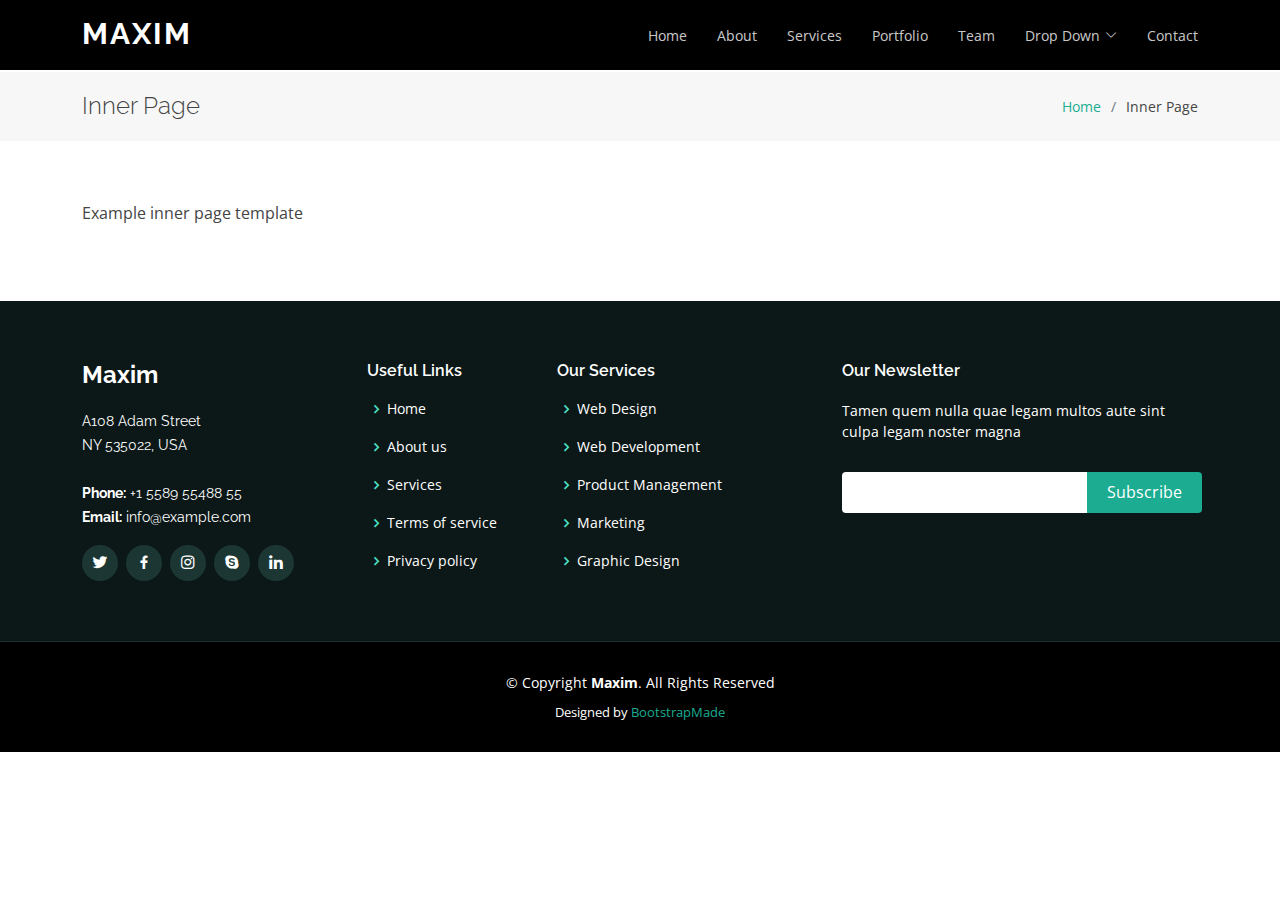
<file: inner-page.html>
<!DOCTYPE html>
<html lang="en">

<head>
  <meta charset="utf-8">
  <meta content="width=device-width, initial-scale=1.0" name="viewport">

  <title>Inner Page - Maxim Bootstrap Template</title>
  <meta content="" name="description">
  <meta content="" name="keywords">

  <!-- Favicons -->
  <link href="assets/img/favicon.png" rel="icon">
  <link href="assets/img/apple-touch-icon.png" rel="apple-touch-icon">

  <!-- Google Fonts -->
  <link href="https://fonts.googleapis.com/css?family=Open+Sans:300,300i,400,400i,600,600i,700,700i|Raleway:300,300i,400,400i,500,500i,600,600i,700,700i|Poppins:300,300i,400,400i,500,500i,600,600i,700,700i" rel="stylesheet">

  <!-- Vendor CSS Files -->
  <link href="assets/vendor/aos/aos.css" rel="stylesheet">
  <link href="assets/vendor/bootstrap/css/bootstrap.min.css" rel="stylesheet">
  <link href="assets/vendor/bootstrap-icons/bootstrap-icons.css" rel="stylesheet">
  <link href="assets/vendor/boxicons/css/boxicons.min.css" rel="stylesheet">
  <link href="assets/vendor/glightbox/css/glightbox.min.css" rel="stylesheet">
  <link href="assets/vendor/swiper/swiper-bundle.min.css" rel="stylesheet">

  <!-- Template Main CSS File -->
  <link href="assets/css/style.css" rel="stylesheet">

  <!-- =======================================================
  * Template Name: Maxim
  * Updated: Jul 27 2023 with Bootstrap v5.3.1
  * Template URL: https://bootstrapmade.com/maxim-free-onepage-bootstrap-theme/
  * Author: BootstrapMade.com
  * License: https://bootstrapmade.com/license/
  ======================================================== -->
</head>

<body>

  <!-- ======= Header ======= -->
  <header id="header" class="fixed-top d-flex align-items-center">
    <div class="container d-flex justify-content-between">

      <div class="logo">
        <h1><a href="index.html">Maxim</a></h1>
        <!-- Uncomment below if you prefer to use an image logo -->
        <!-- <a href="index.html"><img src="assets/img/logo.png" alt="" class="img-fluid"></a>-->
      </div>

      <nav id="navbar" class="navbar">
        <ul>
          <li><a class="nav-link scrollto " href="#hero">Home</a></li>
          <li><a class="nav-link scrollto" href="#about">About</a></li>
          <li><a class="nav-link scrollto" href="#services">Services</a></li>
          <li><a class="nav-link scrollto " href="#portfolio">Portfolio</a></li>
          <li><a class="nav-link scrollto" href="#team">Team</a></li>
          <li class="dropdown"><a href="#"><span>Drop Down</span> <i class="bi bi-chevron-down"></i></a>
            <ul>
              <li><a href="#">Drop Down 1</a></li>
              <li class="dropdown"><a href="#"><span>Deep Drop Down</span> <i class="bi bi-chevron-right"></i></a>
                <ul>
                  <li><a href="#">Deep Drop Down 1</a></li>
                  <li><a href="#">Deep Drop Down 2</a></li>
                  <li><a href="#">Deep Drop Down 3</a></li>
                  <li><a href="#">Deep Drop Down 4</a></li>
                  <li><a href="#">Deep Drop Down 5</a></li>
                </ul>
              </li>
              <li><a href="#">Drop Down 2</a></li>
              <li><a href="#">Drop Down 3</a></li>
              <li><a href="#">Drop Down 4</a></li>
            </ul>
          </li>
          <li><a class="nav-link scrollto" href="#contact">Contact</a></li>
        </ul>
        <i class="bi bi-list mobile-nav-toggle"></i>
      </nav><!-- .navbar -->

    </div>
  </header><!-- End Header -->

  <main id="main">

    <!-- ======= Breadcrumbs Section ======= -->
    <section class="breadcrumbs">
      <div class="container">

        <div class="d-flex justify-content-between align-items-center">
          <h2>Inner Page</h2>
          <ol>
            <li><a href="index.html">Home</a></li>
            <li>Inner Page</li>
          </ol>
        </div>

      </div>
    </section><!-- End Breadcrumbs Section -->

    <section class="inner-page">
      <div class="container">
        <p>
          Example inner page template
        </p>
      </div>
    </section>

  </main><!-- End #main -->

  <!-- ======= Footer ======= -->
  <footer id="footer">
    <div class="footer-top">
      <div class="container">
        <div class="row">

          <div class="col-lg-3 col-md-6">
            <div class="footer-info">
              <h3>Maxim</h3>
              <p>
                A108 Adam Street <br>
                NY 535022, USA<br><br>
                <strong>Phone:</strong> +1 5589 55488 55<br>
                <strong>Email:</strong> info@example.com<br>
              </p>
              <div class="social-links mt-3">
                <a href="#" class="twitter"><i class="bx bxl-twitter"></i></a>
                <a href="#" class="facebook"><i class="bx bxl-facebook"></i></a>
                <a href="#" class="instagram"><i class="bx bxl-instagram"></i></a>
                <a href="#" class="google-plus"><i class="bx bxl-skype"></i></a>
                <a href="#" class="linkedin"><i class="bx bxl-linkedin"></i></a>
              </div>
            </div>
          </div>

          <div class="col-lg-2 col-md-6 footer-links">
            <h4>Useful Links</h4>
            <ul>
              <li><i class="bx bx-chevron-right"></i> <a href="#">Home</a></li>
              <li><i class="bx bx-chevron-right"></i> <a href="#">About us</a></li>
              <li><i class="bx bx-chevron-right"></i> <a href="#">Services</a></li>
              <li><i class="bx bx-chevron-right"></i> <a href="#">Terms of service</a></li>
              <li><i class="bx bx-chevron-right"></i> <a href="#">Privacy policy</a></li>
            </ul>
          </div>

          <div class="col-lg-3 col-md-6 footer-links">
            <h4>Our Services</h4>
            <ul>
              <li><i class="bx bx-chevron-right"></i> <a href="#">Web Design</a></li>
              <li><i class="bx bx-chevron-right"></i> <a href="#">Web Development</a></li>
              <li><i class="bx bx-chevron-right"></i> <a href="#">Product Management</a></li>
              <li><i class="bx bx-chevron-right"></i> <a href="#">Marketing</a></li>
              <li><i class="bx bx-chevron-right"></i> <a href="#">Graphic Design</a></li>
            </ul>
          </div>

          <div class="col-lg-4 col-md-6 footer-newsletter">
            <h4>Our Newsletter</h4>
            <p>Tamen quem nulla quae legam multos aute sint culpa legam noster magna</p>
            <form action="" method="post">
              <input type="email" name="email"><input type="submit" value="Subscribe">
            </form>

          </div>

        </div>
      </div>
    </div>

    <div class="container">
      <div class="copyright">
        &copy; Copyright <strong><span>Maxim</span></strong>. All Rights Reserved
      </div>
      <div class="credits">
        <!-- All the links in the footer should remain intact. -->
        <!-- You can delete the links only if you purchased the pro version. -->
        <!-- Licensing information: https://bootstrapmade.com/license/ -->
        <!-- Purchase the pro version with working PHP/AJAX contact form: https://bootstrapmade.com/maxim-free-onepage-bootstrap-theme/ -->
        Designed by <a href="https://bootstrapmade.com/">BootstrapMade</a>
      </div>
    </div>
  </footer><!-- End Footer -->

  <a href="#" class="back-to-top d-flex align-items-center justify-content-center"><i class="bi bi-arrow-up-short"></i></a>

  <!-- Vendor JS Files -->
  <script src="assets/vendor/aos/aos.js"></script>
  <script src="assets/vendor/bootstrap/js/bootstrap.bundle.min.js"></script>
  <script src="assets/vendor/glightbox/js/glightbox.min.js"></script>
  <script src="assets/vendor/isotope-layout/isotope.pkgd.min.js"></script>
  <script src="assets/vendor/swiper/swiper-bundle.min.js"></script>
  <script src="assets/vendor/php-email-form/validate.js"></script>

  <!-- Template Main JS File -->
  <script src="assets/js/main.js"></script>

</body>

</html>
</file>
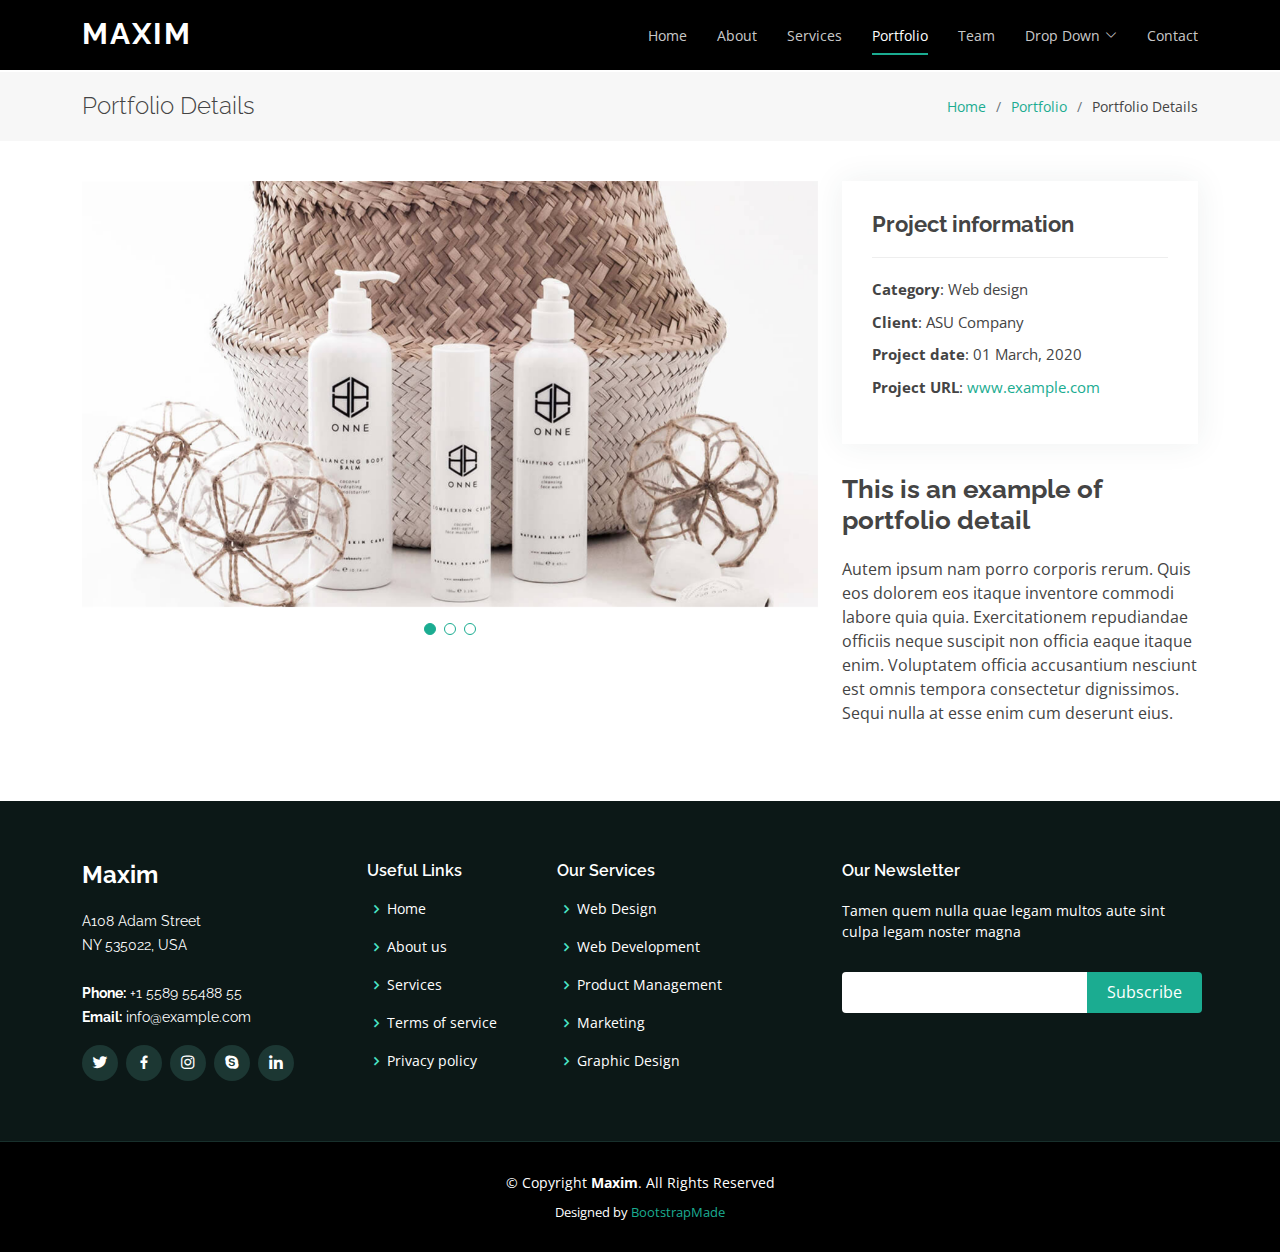
<file: portfolio-details.html>
<!DOCTYPE html>
<html lang="en">

<head>
  <meta charset="utf-8">
  <meta content="width=device-width, initial-scale=1.0" name="viewport">

  <title>Portfolio Details - Maxim Bootstrap Template</title>
  <meta content="" name="description">
  <meta content="" name="keywords">

  <!-- Favicons -->
  <link href="assets/img/favicon.png" rel="icon">
  <link href="assets/img/apple-touch-icon.png" rel="apple-touch-icon">

  <!-- Google Fonts -->
  <link href="https://fonts.googleapis.com/css?family=Open+Sans:300,300i,400,400i,600,600i,700,700i|Raleway:300,300i,400,400i,500,500i,600,600i,700,700i|Poppins:300,300i,400,400i,500,500i,600,600i,700,700i" rel="stylesheet">

  <!-- Vendor CSS Files -->
  <link href="assets/vendor/aos/aos.css" rel="stylesheet">
  <link href="assets/vendor/bootstrap/css/bootstrap.min.css" rel="stylesheet">
  <link href="assets/vendor/bootstrap-icons/bootstrap-icons.css" rel="stylesheet">
  <link href="assets/vendor/boxicons/css/boxicons.min.css" rel="stylesheet">
  <link href="assets/vendor/glightbox/css/glightbox.min.css" rel="stylesheet">
  <link href="assets/vendor/swiper/swiper-bundle.min.css" rel="stylesheet">

  <!-- Template Main CSS File -->
  <link href="assets/css/style.css" rel="stylesheet">

  <!-- =======================================================
  * Template Name: Maxim
  * Updated: Jul 27 2023 with Bootstrap v5.3.1
  * Template URL: https://bootstrapmade.com/maxim-free-onepage-bootstrap-theme/
  * Author: BootstrapMade.com
  * License: https://bootstrapmade.com/license/
  ======================================================== -->
</head>

<body>

  <!-- ======= Header ======= -->
  <header id="header" class="fixed-top d-flex align-items-center">
    <div class="container d-flex justify-content-between">

      <div class="logo">
        <h1><a href="index.html">Maxim</a></h1>
        <!-- Uncomment below if you prefer to use an image logo -->
        <!-- <a href="index.html"><img src="assets/img/logo.png" alt="" class="img-fluid"></a>-->
      </div>

      <nav id="navbar" class="navbar">
        <ul>
          <li><a class="nav-link scrollto " href="#hero">Home</a></li>
          <li><a class="nav-link scrollto" href="#about">About</a></li>
          <li><a class="nav-link scrollto" href="#services">Services</a></li>
          <li><a class="nav-link scrollto active" href="#portfolio">Portfolio</a></li>
          <li><a class="nav-link scrollto" href="#team">Team</a></li>
          <li class="dropdown"><a href="#"><span>Drop Down</span> <i class="bi bi-chevron-down"></i></a>
            <ul>
              <li><a href="#">Drop Down 1</a></li>
              <li class="dropdown"><a href="#"><span>Deep Drop Down</span> <i class="bi bi-chevron-right"></i></a>
                <ul>
                  <li><a href="#">Deep Drop Down 1</a></li>
                  <li><a href="#">Deep Drop Down 2</a></li>
                  <li><a href="#">Deep Drop Down 3</a></li>
                  <li><a href="#">Deep Drop Down 4</a></li>
                  <li><a href="#">Deep Drop Down 5</a></li>
                </ul>
              </li>
              <li><a href="#">Drop Down 2</a></li>
              <li><a href="#">Drop Down 3</a></li>
              <li><a href="#">Drop Down 4</a></li>
            </ul>
          </li>
          <li><a class="nav-link scrollto" href="#contact">Contact</a></li>
        </ul>
        <i class="bi bi-list mobile-nav-toggle"></i>
      </nav><!-- .navbar -->

    </div>
  </header><!-- End Header -->

  <main id="main">

    <!-- ======= Breadcrumbs Section ======= -->
    <section class="breadcrumbs">
      <div class="container">

        <div class="d-flex justify-content-between align-items-center">
          <h2>Portfolio Details</h2>
          <ol>
            <li><a href="index.html">Home</a></li>
            <li><a href="portfolio.html">Portfolio</a></li>
            <li>Portfolio Details</li>
          </ol>
        </div>

      </div>
    </section><!-- Breadcrumbs Section -->

    <!-- ======= Portfolio Details Section ======= -->
    <section id="portfolio-details" class="portfolio-details">
      <div class="container">

        <div class="row gy-4">

          <div class="col-lg-8">
            <div class="portfolio-details-slider swiper">
              <div class="swiper-wrapper align-items-center">

                <div class="swiper-slide">
                  <img src="assets/img/portfolio/portfolio-details-1.jpg" alt="">
                </div>

                <div class="swiper-slide">
                  <img src="assets/img/portfolio/portfolio-details-2.jpg" alt="">
                </div>

                <div class="swiper-slide">
                  <img src="assets/img/portfolio/portfolio-details-3.jpg" alt="">
                </div>

              </div>
              <div class="swiper-pagination"></div>
            </div>
          </div>

          <div class="col-lg-4">
            <div class="portfolio-info">
              <h3>Project information</h3>
              <ul>
                <li><strong>Category</strong>: Web design</li>
                <li><strong>Client</strong>: ASU Company</li>
                <li><strong>Project date</strong>: 01 March, 2020</li>
                <li><strong>Project URL</strong>: <a href="#">www.example.com</a></li>
              </ul>
            </div>
            <div class="portfolio-description">
              <h2>This is an example of portfolio detail</h2>
              <p>
                Autem ipsum nam porro corporis rerum. Quis eos dolorem eos itaque inventore commodi labore quia quia. Exercitationem repudiandae officiis neque suscipit non officia eaque itaque enim. Voluptatem officia accusantium nesciunt est omnis tempora consectetur dignissimos. Sequi nulla at esse enim cum deserunt eius.
              </p>
            </div>
          </div>

        </div>

      </div>
    </section><!-- End Portfolio Details Section -->

  </main><!-- End #main -->

  <!-- ======= Footer ======= -->
  <footer id="footer">
    <div class="footer-top">
      <div class="container">
        <div class="row">

          <div class="col-lg-3 col-md-6">
            <div class="footer-info">
              <h3>Maxim</h3>
              <p>
                A108 Adam Street <br>
                NY 535022, USA<br><br>
                <strong>Phone:</strong> +1 5589 55488 55<br>
                <strong>Email:</strong> info@example.com<br>
              </p>
              <div class="social-links mt-3">
                <a href="#" class="twitter"><i class="bx bxl-twitter"></i></a>
                <a href="#" class="facebook"><i class="bx bxl-facebook"></i></a>
                <a href="#" class="instagram"><i class="bx bxl-instagram"></i></a>
                <a href="#" class="google-plus"><i class="bx bxl-skype"></i></a>
                <a href="#" class="linkedin"><i class="bx bxl-linkedin"></i></a>
              </div>
            </div>
          </div>

          <div class="col-lg-2 col-md-6 footer-links">
            <h4>Useful Links</h4>
            <ul>
              <li><i class="bx bx-chevron-right"></i> <a href="#">Home</a></li>
              <li><i class="bx bx-chevron-right"></i> <a href="#">About us</a></li>
              <li><i class="bx bx-chevron-right"></i> <a href="#">Services</a></li>
              <li><i class="bx bx-chevron-right"></i> <a href="#">Terms of service</a></li>
              <li><i class="bx bx-chevron-right"></i> <a href="#">Privacy policy</a></li>
            </ul>
          </div>

          <div class="col-lg-3 col-md-6 footer-links">
            <h4>Our Services</h4>
            <ul>
              <li><i class="bx bx-chevron-right"></i> <a href="#">Web Design</a></li>
              <li><i class="bx bx-chevron-right"></i> <a href="#">Web Development</a></li>
              <li><i class="bx bx-chevron-right"></i> <a href="#">Product Management</a></li>
              <li><i class="bx bx-chevron-right"></i> <a href="#">Marketing</a></li>
              <li><i class="bx bx-chevron-right"></i> <a href="#">Graphic Design</a></li>
            </ul>
          </div>

          <div class="col-lg-4 col-md-6 footer-newsletter">
            <h4>Our Newsletter</h4>
            <p>Tamen quem nulla quae legam multos aute sint culpa legam noster magna</p>
            <form action="" method="post">
              <input type="email" name="email"><input type="submit" value="Subscribe">
            </form>

          </div>

        </div>
      </div>
    </div>

    <div class="container">
      <div class="copyright">
        &copy; Copyright <strong><span>Maxim</span></strong>. All Rights Reserved
      </div>
      <div class="credits">
        <!-- All the links in the footer should remain intact. -->
        <!-- You can delete the links only if you purchased the pro version. -->
        <!-- Licensing information: https://bootstrapmade.com/license/ -->
        <!-- Purchase the pro version with working PHP/AJAX contact form: https://bootstrapmade.com/maxim-free-onepage-bootstrap-theme/ -->
        Designed by <a href="https://bootstrapmade.com/">BootstrapMade</a>
      </div>
    </div>
  </footer><!-- End Footer -->

  <a href="#" class="back-to-top d-flex align-items-center justify-content-center"><i class="bi bi-arrow-up-short"></i></a>

  <!-- Vendor JS Files -->
  <script src="assets/vendor/aos/aos.js"></script>
  <script src="assets/vendor/bootstrap/js/bootstrap.bundle.min.js"></script>
  <script src="assets/vendor/glightbox/js/glightbox.min.js"></script>
  <script src="assets/vendor/isotope-layout/isotope.pkgd.min.js"></script>
  <script src="assets/vendor/swiper/swiper-bundle.min.js"></script>
  <script src="assets/vendor/php-email-form/validate.js"></script>

  <!-- Template Main JS File -->
  <script src="assets/js/main.js"></script>

</body>

</html>
</file>
<file: assets/css/style.css>
/**
* Template Name: Maxim
* Updated: Jul 27 2023 with Bootstrap v5.3.1
* Template URL: https://bootstrapmade.com/maxim-free-onepage-bootstrap-theme/
* Author: BootstrapMade.com
* License: https://bootstrapmade.com/license/
*/

/*--------------------------------------------------------------
# General
--------------------------------------------------------------*/
body {
  font-family: "Open Sans", sans-serif;
  color: #444444;
}

a {
  color: #1bac91;
  text-decoration: none;
}

a:hover {
  color: #22d8b6;
  text-decoration: none;
}

h1,
h2,
h3,
h4,
h5,
h6 {
  font-family: "Raleway", sans-serif;
}

/*--------------------------------------------------------------
# Back to top button
--------------------------------------------------------------*/
.back-to-top {
  position: fixed;
  visibility: hidden;
  opacity: 0;
  right: 15px;
  bottom: 15px;
  z-index: 996;
  background: #1bac91;
  width: 40px;
  height: 40px;
  border-radius: 4px;
  transition: all 0.4s;
}

.back-to-top i {
  font-size: 28px;
  color: #fff;
  line-height: 0;
}

.back-to-top:hover {
  background: #21cfaf;
  color: #fff;
}

.back-to-top.active {
  visibility: visible;
  opacity: 1;
}

/*--------------------------------------------------------------
# Disable aos animation delay on mobile devices
--------------------------------------------------------------*/
@media screen and (max-width: 768px) {
  [data-aos-delay] {
    transition-delay: 0 !important;
  }
}

/*--------------------------------------------------------------
# Header
--------------------------------------------------------------*/
#header {
  height: 70px;
  transition: all 0.5s;
  z-index: 997;
  background: #000;
}

#header .logo h1 {
  font-size: 30px;
  margin: 0;
  padding: 6px 0;
  line-height: 1;
  font-weight: 700;
  letter-spacing: 2px;
  text-transform: uppercase;
}

#header .logo h1 a,
#header .logo h1 a:hover {
  color: #fff;
  text-decoration: none;
}

#header .logo img {
  padding: 0;
  margin: 0;
  max-height: 40px;
}

@media (max-width: 992px) {
  #header {
    height: 60px;
  }
}

/*--------------------------------------------------------------
# Navigation Menu
--------------------------------------------------------------*/
/**
* Desktop Navigation 
*/
.navbar {
  padding: 0;
}

.navbar ul {
  margin: 0;
  padding: 0;
  display: flex;
  list-style: none;
  align-items: center;
}

.navbar li {
  position: relative;
}

.navbar>ul>li+li {
  margin-left: 30px;
}

.navbar a,
.navbar a:focus {
  display: flex;
  align-items: center;
  justify-content: space-between;
  padding: 12px 0;
  font-size: 14px;
  color: rgba(255, 255, 255, 0.8);
  white-space: nowrap;
  transition: 0.3s;
  position: relative;
}

.navbar a i,
.navbar a:focus i {
  font-size: 12px;
  line-height: 0;
  margin-left: 5px;
}

.navbar>ul>li>a:before {
  content: "";
  position: absolute;
  width: 100%;
  height: 2px;
  bottom: 3px;
  left: 0;
  background-color: #1bac91;
  visibility: hidden;
  width: 0px;
  transition: all 0.3s ease-in-out 0s;
}

.navbar a:hover:before,
.navbar li:hover>a:before,
.navbar .active:before {
  visibility: visible;
  width: 100%;
}

.navbar a:hover,
.navbar .active,
.navbar .active:focus,
.navbar li:hover>a {
  color: #fff;
}

.navbar .dropdown ul {
  display: block;
  position: absolute;
  left: 0;
  top: 100%;
  margin: 0;
  padding: 10px 0;
  z-index: 99;
  opacity: 0;
  visibility: hidden;
  background: #fff;
  box-shadow: 0px 0px 30px rgba(127, 137, 161, 0.25);
  transition: 0.3s;
}

.navbar .dropdown ul li {
  min-width: 200px;
}

.navbar .dropdown ul a {
  padding: 10px 20px;
  font-size: 14px;
  text-transform: none;
  font-weight: 500;
  color: #062822;
}

.navbar .dropdown ul a i {
  font-size: 12px;
}

.navbar .dropdown ul a:hover,
.navbar .dropdown ul .active:hover,
.navbar .dropdown ul li:hover>a {
  color: #1bac91;
}

.navbar .dropdown:hover>ul {
  opacity: 1;
  visibility: visible;
}

.navbar .dropdown .dropdown ul {
  top: 0;
  left: calc(100% - 30px);
  visibility: hidden;
}

.navbar .dropdown .dropdown:hover>ul {
  opacity: 1;
  top: 0;
  left: 100%;
  visibility: visible;
}

@media (max-width: 1366px) {
  .navbar .dropdown .dropdown ul {
    left: -90%;
  }

  .navbar .dropdown .dropdown:hover>ul {
    left: -100%;
  }
}

/**
* Mobile Navigation 
*/
.mobile-nav-toggle {
  color: #fff;
  font-size: 28px;
  cursor: pointer;
  display: none;
  line-height: 0;
  transition: 0.5s;
}

@media (max-width: 991px) {
  .mobile-nav-toggle {
    display: block;
  }

  .navbar ul {
    display: none;
  }
}

.navbar-mobile {
  position: fixed;
  overflow: hidden;
  top: 0;
  right: 0;
  left: 0;
  bottom: 0;
  background: rgba(16, 31, 29, 0.9);
  transition: 0.3s;
  z-index: 0;
}

.navbar-mobile .mobile-nav-toggle {
  position: absolute;
  top: 15px;
  right: 15px;
}

.navbar-mobile ul {
  display: block;
  position: absolute;
  top: 55px;
  right: 15px;
  bottom: 15px;
  left: 15px;
  padding: 10px 0;
  background-color: #fff;
  overflow-y: auto;
  transition: 0.3s;
}

.navbar-mobile>ul>li+li {
  margin: 0;
}

.navbar-mobile a:hover:before,
.navbar-mobile li:hover>a:before,
.navbar-mobile .active:before {
  visibility: hidden;
}

.navbar-mobile a,
.navbar-mobile a:focus {
  padding: 10px 20px;
  font-size: 15px;
  color: #21413c;
}

.navbar-mobile a:hover,
.navbar-mobile .active,
.navbar-mobile li:hover>a {
  color: #1bac91;
}

.navbar-mobile .getstarted,
.navbar-mobile .getstarted:focus {
  margin: 15px;
}

.navbar-mobile .dropdown ul {
  position: static;
  display: none;
  margin: 10px 20px;
  padding: 10px 0;
  z-index: 99;
  opacity: 1;
  visibility: visible;
  background: #fff;
  box-shadow: 0px 0px 30px rgba(127, 137, 161, 0.25);
}

.navbar-mobile .dropdown ul li {
  min-width: 200px;
}

.navbar-mobile .dropdown ul a {
  padding: 10px 20px;
}

.navbar-mobile .dropdown ul a i {
  font-size: 12px;
}

.navbar-mobile .dropdown ul a:hover,
.navbar-mobile .dropdown ul .active:hover,
.navbar-mobile .dropdown ul li:hover>a {
  color: #1bac91;
}

.navbar-mobile .dropdown>.dropdown-active {
  display: block;
}

/*--------------------------------------------------------------
# Hero Section
--------------------------------------------------------------*/
#hero {
  width: 100%;
  height: calc(100vh - 70px);
  background: url("//assets/img/hero-bg.jpg") center center;
  background-size: cover;
  position: relative;
  margin-top: 70px;
  padding: 0;
}

#hero:before {
  content: "";
  background: rgba(0, 0, 0, 0.4);
  position: absolute;
  bottom: 0;
  top: 0;
  left: 0;
  right: 0;
}

#hero .container {
  z-index: 2;
}

#hero h1 {
  margin: 0 0 10px 0;
  font-size: 48px;
  font-weight: 700;
  line-height: 56px;
  color: #fff;
}

#hero h2 {
  color: rgba(255, 255, 255, 0.7);
  margin-bottom: 35px;
  font-size: 24px;
}

#hero .btn-get-started {
  font-family: "Raleway", sans-serif;
  text-transform: uppercase;
  font-weight: 500;
  font-size: 16px;
  letter-spacing: 1px;
  display: inline-block;
  padding: 8px 28px;
  border-radius: 4px;
  transition: 0.5s;
  border: 2px solid #fff;
  color: #fff;
}

#hero .btn-get-started:hover {
  border-color: #1bac91;
  background: #1bac91;
}

@media (min-width: 1024px) {
  #hero {
    background-attachment: fixed;
  }
}

@media (max-width: 992px) {
  #hero {
    margin-top: 60px;
    height: calc(100vh - 60px);
  }
}

@media (max-width: 768px) {
  #hero h1 {
    font-size: 28px;
    line-height: 36px;
  }

  #hero h2 {
    font-size: 18px;
    line-height: 24px;
    margin-bottom: 30px;
  }
}

/*--------------------------------------------------------------
# Sections General
--------------------------------------------------------------*/
section {
  padding: 60px 0;
  overflow: hidden;
}

.section-bg {
  background-color: #f2f9f8;
}

.section-title {
  padding-bottom: 40px;
  text-align: center;
}

.section-title h2 {
  font-size: 36px;
  font-weight: 300;
  margin-bottom: 20px;
  padding-bottom: 0;
  color: #21413c;
}

.section-title p {
  margin-bottom: 0;
}

/*--------------------------------------------------------------
# Breadcrumbs
--------------------------------------------------------------*/
.breadcrumbs {
  padding: 20px 0;
  background-color: #f7f7f7;
  min-height: 40px;
  margin-top: 72px;
}

@media (max-width: 992px) {
  .breadcrumbs {
    margin-top: 60px;
  }
}

.breadcrumbs h2 {
  font-size: 24px;
  font-weight: 300;
  margin: 0;
}

@media (max-width: 992px) {
  .breadcrumbs h2 {
    margin: 0 0 10px 0;
  }
}

.breadcrumbs ol {
  display: flex;
  flex-wrap: wrap;
  list-style: none;
  padding: 0;
  margin: 0;
  font-size: 14px;
}

.breadcrumbs ol li+li {
  padding-left: 10px;
}

.breadcrumbs ol li+li::before {
  display: inline-block;
  padding-right: 10px;
  color: #6c757d;
  content: "/";
}

@media (max-width: 768px) {
  .breadcrumbs .d-flex {
    display: block !important;
  }

  .breadcrumbs ol {
    display: block;
  }

  .breadcrumbs ol li {
    display: inline-block;
  }
}

/*--------------------------------------------------------------
# About
--------------------------------------------------------------*/
.about h3 {
  font-weight: 400;
  font-size: 34px;
  color: #21413c;
}

.about .icon-box {
  margin-top: 44px;
}

.about .icon-box i {
  font-size: 48px;
  float: left;
  color: #1bac91;
}

.about .icon-box h4 {
  font-size: 22px;
  font-weight: 500;
  margin-left: 60px;
  color: #21413c;
}

.about .icon-box p {
  font-size: 15px;
  color: #848484;
  margin-left: 60px;
}

/*--------------------------------------------------------------
# Steps
--------------------------------------------------------------*/
.steps {
  padding: 50px 0 40px 0;
}

.steps .row {
  overflow: hidden;
}

.steps .content-item {
  padding: 40px;
  border-left: 1px solid #d4e9e6;
  border-bottom: 1px solid #d4e9e6;
  margin: -1px;
}

.steps .content-item span {
  display: block;
  font-size: 24px;
  font-weight: 400;
  color: #1bac91;
}

.steps .content-item h4 {
  font-size: 28px;
  font-weight: 400;
  padding: 0;
  margin: 20px 0;
  color: #21413c;
}

.steps .content-item p {
  color: #aaaaaa;
  font-size: 15px;
  margin: 0;
  padding: 0;
}

@media (max-width: 768px) {
  .steps .content-item {
    padding: 40px 0;
  }
}

/*--------------------------------------------------------------
# Features
--------------------------------------------------------------*/
.features .nav-tabs {
  border: 0;
}

.features .nav-link {
  border: 0;
  padding: 20px;
  transition: 0.3s;
  color: #21413c;
}

.features .nav-link:hover {
  color: #1bac91;
}

.features .nav-link h4 {
  font-size: 18px;
  font-weight: 600;
}

.features .nav-link p {
  font-size: 14px;
  margin-bottom: 0;
}

.features .nav-link.active {
  box-shadow: 0px 2px 15px rgba(0, 0, 0, 0.12);
}

.features .nav-link.active h4 {
  color: #1bac91;
}

.features .tab-pane.active {
  animation: slide-down 0.5s ease-out;
}

@keyframes slide-down {
  0% {
    opacity: 0;
  }

  100% {
    opacity: 1;
  }
}

/*--------------------------------------------------------------
# Services
--------------------------------------------------------------*/
.services .icon-box {
  padding: 30px;
  position: relative;
  overflow: hidden;
  margin: 0;
  background: #fff;
  transition: all 0.3s ease-in-out;
  border-radius: 15px;
  text-align: center;
  border-bottom: 3px solid #fff;
}

.services .icon-box:hover {
  box-shadow: 0 2px 29px 0 rgba(37, 37, 37, 0.1);
}

.services .icon i {
  font-size: 48px;
  line-height: 1;
  margin-bottom: 15px;
}

.services .title {
  font-weight: 700;
  margin-bottom: 15px;
  font-size: 18px;
}

.services .title a {
  color: #111;
}

.services .description {
  font-size: 15px;
  line-height: 28px;
  margin-bottom: 0;
}

.services .icon-box-pink .icon i {
  color: #ff689b;
}

.services .icon-box-cyan .icon i {
  color: #3fcdc7;
}

.services .icon-box-green .icon i {
  color: #41cf2e;
}

.services .icon-box-blue .icon i {
  color: #2282ff;
}

/*--------------------------------------------------------------
# Testimonials
--------------------------------------------------------------*/
.testimonials .testimonials-carousel,
.testimonials .testimonials-slider {
  overflow: hidden;
}

.testimonials .testimonial-item {
  box-sizing: content-box;
  min-height: 320px;
}

.testimonials .testimonial-item .testimonial-img {
  width: 90px;
  border-radius: 50%;
  margin: -40px 0 0 40px;
  position: relative;
  z-index: 2;
  border: 6px solid #fff;
}

.testimonials .testimonial-item h3 {
  font-size: 18px;
  font-weight: bold;
  margin: 10px 0 5px 45px;
  color: #111;
}

.testimonials .testimonial-item h4 {
  font-size: 14px;
  color: #999;
  margin: 0 0 0 45px;
}

.testimonials .testimonial-item .quote-icon-left,
.testimonials .testimonial-item .quote-icon-right {
  color: #a8d3cc;
  font-size: 26px;
}

.testimonials .testimonial-item .quote-icon-left {
  display: inline-block;
  left: -5px;
  position: relative;
}

.testimonials .testimonial-item .quote-icon-right {
  display: inline-block;
  right: -5px;
  position: relative;
  top: 10px;
}

.testimonials .testimonial-item p {
  font-style: italic;
  margin: 0 15px 0 15px;
  padding: 20px 20px 60px 20px;
  background: #eff7f6;
  position: relative;
  border-radius: 6px;
  position: relative;
  z-index: 1;
}

.testimonials .swiper-pagination {
  margin-top: 20px;
  position: relative;
}

.testimonials .swiper-pagination .swiper-pagination-bullet {
  width: 12px;
  height: 12px;
  background-color: #fff;
  opacity: 1;
  border: 1px solid #1bac91;
}

.testimonials .swiper-pagination .swiper-pagination-bullet-active {
  background-color: #1bac91;
}

/*--------------------------------------------------------------
# Portfolio
--------------------------------------------------------------*/
.portfolio .portfolio-item {
  margin-bottom: 30px;
}

.portfolio #portfolio-flters {
  padding: 0;
  margin: 0 auto 35px auto;
  list-style: none;
  text-align: center;
  background: #fff;
  box-shadow: 0px 2px 15px rgba(0, 0, 0, 0.1);
  border-radius: 50px;
  padding: 8px 20px;
}

.portfolio #portfolio-flters li {
  cursor: pointer;
  display: inline-block;
  padding: 10px 15px 8px 15px;
  font-size: 14px;
  font-weight: 600;
  line-height: 1;
  text-transform: uppercase;
  color: #444444;
  margin-bottom: 5px;
  transition: all 0.3s ease-in-out;
}

.portfolio #portfolio-flters li:hover,
.portfolio #portfolio-flters li.filter-active {
  color: #1bac91;
}

.portfolio #portfolio-flters li:last-child {
  margin-right: 0;
}

.portfolio .portfolio-wrap {
  transition: 0.3s;
  position: relative;
  overflow: hidden;
  z-index: 1;
  background: rgba(0, 0, 0, 0.6);
}

.portfolio .portfolio-wrap::before {
  content: "";
  background: rgba(0, 0, 0, 0.5);
  position: absolute;
  left: 30px;
  right: 30px;
  top: 30px;
  bottom: 30px;
  transition: all ease-in-out 0.3s;
  z-index: 2;
  opacity: 0;
}

.portfolio .portfolio-wrap .portfolio-info {
  opacity: 0;
  position: absolute;
  top: 0;
  left: 0;
  right: 0;
  bottom: 0;
  text-align: center;
  z-index: 3;
  transition: all ease-in-out 0.3s;
  display: flex;
  flex-direction: column;
  justify-content: center;
  align-items: center;
}

.portfolio .portfolio-wrap .portfolio-info::before {
  display: block;
  content: "";
  width: 48px;
  height: 48px;
  position: absolute;
  top: 35px;
  left: 35px;
  border-top: 3px solid #fff;
  border-left: 3px solid #fff;
  transition: all 0.5s ease 0s;
  z-index: 9994;
}

.portfolio .portfolio-wrap .portfolio-info::after {
  display: block;
  content: "";
  width: 48px;
  height: 48px;
  position: absolute;
  bottom: 35px;
  right: 35px;
  border-bottom: 3px solid #fff;
  border-right: 3px solid #fff;
  transition: all 0.5s ease 0s;
  z-index: 9994;
}

.portfolio .portfolio-wrap .portfolio-info h4 {
  font-size: 20px;
  color: #fff;
  font-weight: 600;
}

.portfolio .portfolio-wrap .portfolio-info p {
  color: #ffffff;
  font-size: 14px;
  text-transform: uppercase;
  padding: 0;
  margin: 0;
}

.portfolio .portfolio-wrap .portfolio-links {
  text-align: center;
  z-index: 4;
}

.portfolio .portfolio-wrap .portfolio-links a {
  color: #fff;
  margin: 0 2px;
  font-size: 28px;
  display: inline-block;
  transition: 0.3s;
}

.portfolio .portfolio-wrap .portfolio-links a:hover {
  color: #4ae3c6;
}

.portfolio .portfolio-wrap:hover::before {
  top: 0;
  left: 0;
  right: 0;
  bottom: 0;
  opacity: 1;
}

.portfolio .portfolio-wrap:hover .portfolio-info {
  opacity: 1;
}

.portfolio .portfolio-wrap:hover .portfolio-info::before {
  top: 15px;
  left: 15px;
}

.portfolio .portfolio-wrap:hover .portfolio-info::after {
  bottom: 15px;
  right: 15px;
}

/*--------------------------------------------------------------
# Portfolio Details
--------------------------------------------------------------*/
.portfolio-details {
  padding-top: 40px;
}

.portfolio-details .portfolio-details-slider img {
  width: 100%;
}

.portfolio-details .portfolio-details-slider .swiper-pagination {
  margin-top: 20px;
  position: relative;
}

.portfolio-details .portfolio-details-slider .swiper-pagination .swiper-pagination-bullet {
  width: 12px;
  height: 12px;
  background-color: #fff;
  opacity: 1;
  border: 1px solid #1bac91;
}

.portfolio-details .portfolio-details-slider .swiper-pagination .swiper-pagination-bullet-active {
  background-color: #1bac91;
}

.portfolio-details .portfolio-info {
  padding: 30px;
  box-shadow: 0px 0 30px rgba(33, 65, 60, 0.08);
}

.portfolio-details .portfolio-info h3 {
  font-size: 22px;
  font-weight: 700;
  margin-bottom: 20px;
  padding-bottom: 20px;
  border-bottom: 1px solid #eee;
}

.portfolio-details .portfolio-info ul {
  list-style: none;
  padding: 0;
  font-size: 15px;
}

.portfolio-details .portfolio-info ul li+li {
  margin-top: 10px;
}

.portfolio-details .portfolio-description {
  padding-top: 30px;
}

.portfolio-details .portfolio-description h2 {
  font-size: 26px;
  font-weight: 700;
  margin-bottom: 20px;
}

.portfolio-details .portfolio-description p {
  padding: 0;
}

/*--------------------------------------------------------------
# Team
--------------------------------------------------------------*/
.team .member {
  text-align: center;
  margin-bottom: 20px;
  background: #343a40;
  position: relative;
  overflow: hidden;
}

.team .member .member-info {
  opacity: 0;
  position: absolute;
  bottom: 0;
  top: 0;
  left: 0;
  right: 0;
  transition: 0.2s;
}

.team .member .member-info-content {
  position: absolute;
  left: 50px;
  right: 0;
  bottom: 0;
  transition: bottom 0.4s;
}

.team .member .member-info-content h4 {
  font-weight: 700;
  margin-bottom: 2px;
  font-size: 18px;
  color: #fff;
}

.team .member .member-info-content span {
  font-style: italic;
  display: block;
  font-size: 13px;
  color: #fff;
}

.team .member .social {
  position: absolute;
  left: -50px;
  top: 0;
  bottom: 0;
  width: 50px;
  transition: left ease-in-out 0.3s;
  background: rgba(0, 0, 0, 0.5);
  text-align: center;
}

.team .member .social a {
  transition: color 0.3s;
  display: block;
  color: #fff;
  margin-top: 15px;
}

.team .member .social a:hover {
  color: #1bac91;
}

.team .member .social i {
  font-size: 18px;
  margin: 0 2px;
}

.team .member:hover .member-info {
  background: linear-gradient(0deg, rgba(0, 0, 0, 0.9) 0%, rgba(0, 0, 0, 0.8) 20%, rgba(0, 212, 255, 0) 100%);
  opacity: 1;
  transition: 0.4s;
}

.team .member:hover .member-info-content {
  bottom: 30px;
  transition: bottom 0.4s;
}

.team .member:hover .social {
  left: 0;
  transition: left ease-in-out 0.3s;
}

/*--------------------------------------------------------------
# F.A.Q
--------------------------------------------------------------*/
.faq .faq-list {
  padding: 0 100px;
}

.faq .faq-list ul {
  padding: 0;
  list-style: none;
}

.faq .faq-list li+li {
  margin-top: 15px;
}

.faq .faq-list li {
  padding: 20px;
  background: #fff;
  border-radius: 4px;
  position: relative;
}

.faq .faq-list a {
  display: block;
  position: relative;
  font-family: "Poppins", sans-serif;
  font-size: 16px;
  line-height: 24px;
  font-weight: 500;
  padding: 0 30px;
  outline: none;
  cursor: pointer;
}

.faq .faq-list .icon-help {
  font-size: 24px;
  position: absolute;
  right: 0;
  left: 20px;
  color: #97cac2;
}

.faq .faq-list .icon-show,
.faq .faq-list .icon-close {
  font-size: 24px;
  position: absolute;
  right: 0;
  top: 0;
}

.faq .faq-list p {
  margin-bottom: 0;
  padding: 10px 0 0 0;
}

.faq .faq-list .icon-show {
  display: none;
}

.faq .faq-list a.collapsed {
  color: #343a40;
}

.faq .faq-list a.collapsed:hover {
  color: #1bac91;
}

.faq .faq-list a.collapsed .icon-show {
  display: inline-block;
}

.faq .faq-list a.collapsed .icon-close {
  display: none;
}

@media (max-width: 1200px) {
  .faq .faq-list {
    padding: 0;
  }
}

/*--------------------------------------------------------------
# Contact
--------------------------------------------------------------*/
.contact .info {
  padding: 30px;
  width: 100%;
  background: #fff;
  box-shadow: 0px 2px 15px rgba(0, 0, 0, 0.1);
}

.contact .info i {
  font-size: 20px;
  color: #1bac91;
  float: left;
  width: 44px;
  height: 44px;
  background: #e1f0ee;
  display: flex;
  justify-content: center;
  align-items: center;
  border-radius: 50px;
  transition: all 0.3s ease-in-out;
}

.contact .info h4 {
  padding: 0 0 0 60px;
  font-size: 22px;
  font-weight: 600;
  margin-bottom: 5px;
  color: #21413c;
}

.contact .info p {
  padding: 0 0 0 60px;
  margin-bottom: 0;
  font-size: 14px;
  color: #43857a;
}

.contact .info .email p {
  padding-top: 5px;
}

.contact .info .social-links {
  padding-left: 60px;
}

.contact .info .social-links a {
  font-size: 18px;
  display: inline-block;
  background: #333;
  color: #fff;
  line-height: 1;
  padding: 8px 0;
  border-radius: 50%;
  text-align: center;
  width: 36px;
  height: 36px;
  transition: 0.3s;
  margin-right: 10px;
}

.contact .info .social-links a:hover {
  background: #1bac91;
  color: #fff;
}

.contact .info .email:hover i,
.contact .info .address:hover i,
.contact .info .phone:hover i {
  background: #1bac91;
  color: #fff;
}

.contact .php-email-form {
  width: 100%;
  padding: 30px;
  background: #fff;
  box-shadow: 0 0 24px 0 rgba(0, 0, 0, 0.12);
}

.contact .php-email-form .form-group {
  padding-bottom: 8px;
}

.contact .php-email-form .error-message {
  display: none;
  color: #fff;
  background: #ed3c0d;
  text-align: left;
  padding: 15px;
  font-weight: 600;
}

.contact .php-email-form .error-message br+br {
  margin-top: 25px;
}

.contact .php-email-form .sent-message {
  display: none;
  color: #fff;
  background: #18d26e;
  text-align: center;
  padding: 15px;
  font-weight: 600;
}

.contact .php-email-form .loading {
  display: none;
  background: #fff;
  text-align: center;
  padding: 15px;
}

.contact .php-email-form .loading:before {
  content: "";
  display: inline-block;
  border-radius: 50%;
  width: 24px;
  height: 24px;
  margin: 0 10px -6px 0;
  border: 3px solid #18d26e;
  border-top-color: #eee;
  animation: animate-loading 1s linear infinite;
}

.contact .php-email-form input,
.contact .php-email-form textarea {
  border-radius: 0;
  box-shadow: none;
  font-size: 14px;
}

.contact .php-email-form input {
  height: 44px;
}

.contact .php-email-form textarea {
  padding: 10px 12px;
}

.contact .php-email-form button[type=submit] {
  background: #1bac91;
  border: 0;
  padding: 10px 24px;
  color: #fff;
  transition: 0.4s;
  border-radius: 4px;
}

.contact .php-email-form button[type=submit]:hover {
  background: #22d8b6;
}

@keyframes animate-loading {
  0% {
    transform: rotate(0deg);
  }

  100% {
    transform: rotate(360deg);
  }
}

/*--------------------------------------------------------------
# Footer
--------------------------------------------------------------*/
#footer {
  background: black;
  padding: 0 0 30px 0;
  color: #fff;
  font-size: 14px;
}

#footer .footer-top {
  background: #0c1817;
  border-bottom: 1px solid #18302c;
  padding: 60px 0 30px 0;
}

#footer .footer-top .footer-info {
  margin-bottom: 30px;
}

#footer .footer-top .footer-info h3 {
  font-size: 24px;
  margin: 0 0 20px 0;
  padding: 2px 0 2px 0;
  line-height: 1;
  font-weight: 700;
}

#footer .footer-top .footer-info p {
  font-size: 14px;
  line-height: 24px;
  margin-bottom: 0;
  font-family: "Raleway", sans-serif;
  color: #fff;
}

#footer .footer-top .social-links a {
  font-size: 18px;
  display: inline-block;
  background: #1c3733;
  color: #fff;
  line-height: 1;
  padding: 8px 0;
  margin-right: 4px;
  border-radius: 50%;
  text-align: center;
  width: 36px;
  height: 36px;
  transition: 0.3s;
}

#footer .footer-top .social-links a:hover {
  background: #1bac91;
  color: #fff;
  text-decoration: none;
}

#footer .footer-top h4 {
  font-size: 16px;
  font-weight: 600;
  color: #fff;
  position: relative;
  padding-bottom: 12px;
}

#footer .footer-top .footer-links {
  margin-bottom: 30px;
}

#footer .footer-top .footer-links ul {
  list-style: none;
  padding: 0;
  margin: 0;
}

#footer .footer-top .footer-links ul i {
  padding-right: 2px;
  color: #4ae3c6;
  font-size: 18px;
  line-height: 1;
}

#footer .footer-top .footer-links ul li {
  padding: 10px 0;
  display: flex;
  align-items: center;
}

#footer .footer-top .footer-links ul li:first-child {
  padding-top: 0;
}

#footer .footer-top .footer-links ul a {
  color: #fff;
  transition: 0.3s;
  display: inline-block;
  line-height: 1;
}

#footer .footer-top .footer-links ul a:hover {
  color: #34dfbf;
}

#footer .footer-top .footer-newsletter form {
  margin-top: 30px;
  background: #fff;
  padding: 6px 10px;
  position: relative;
  border-radius: 4px 0 0 4px;
}

#footer .footer-top .footer-newsletter form input[type=email] {
  border: 0;
  padding: 4px;
  width: calc(100% - 110px);
}

#footer .footer-top .footer-newsletter form input[type=submit] {
  position: absolute;
  top: 0;
  right: -4px;
  bottom: 0;
  border: 0;
  background: none;
  font-size: 16px;
  padding: 0 20px;
  background: #1bac91;
  color: #fff;
  transition: 0.3s;
  border-radius: 0 4px 4px 0;
}

#footer .footer-top .footer-newsletter form input[type=submit]:hover {
  background: #14806c;
}

#footer .copyright {
  text-align: center;
  padding-top: 30px;
}

#footer .credits {
  padding-top: 10px;
  text-align: center;
  font-size: 13px;
  color: #fff;
}
</file>
